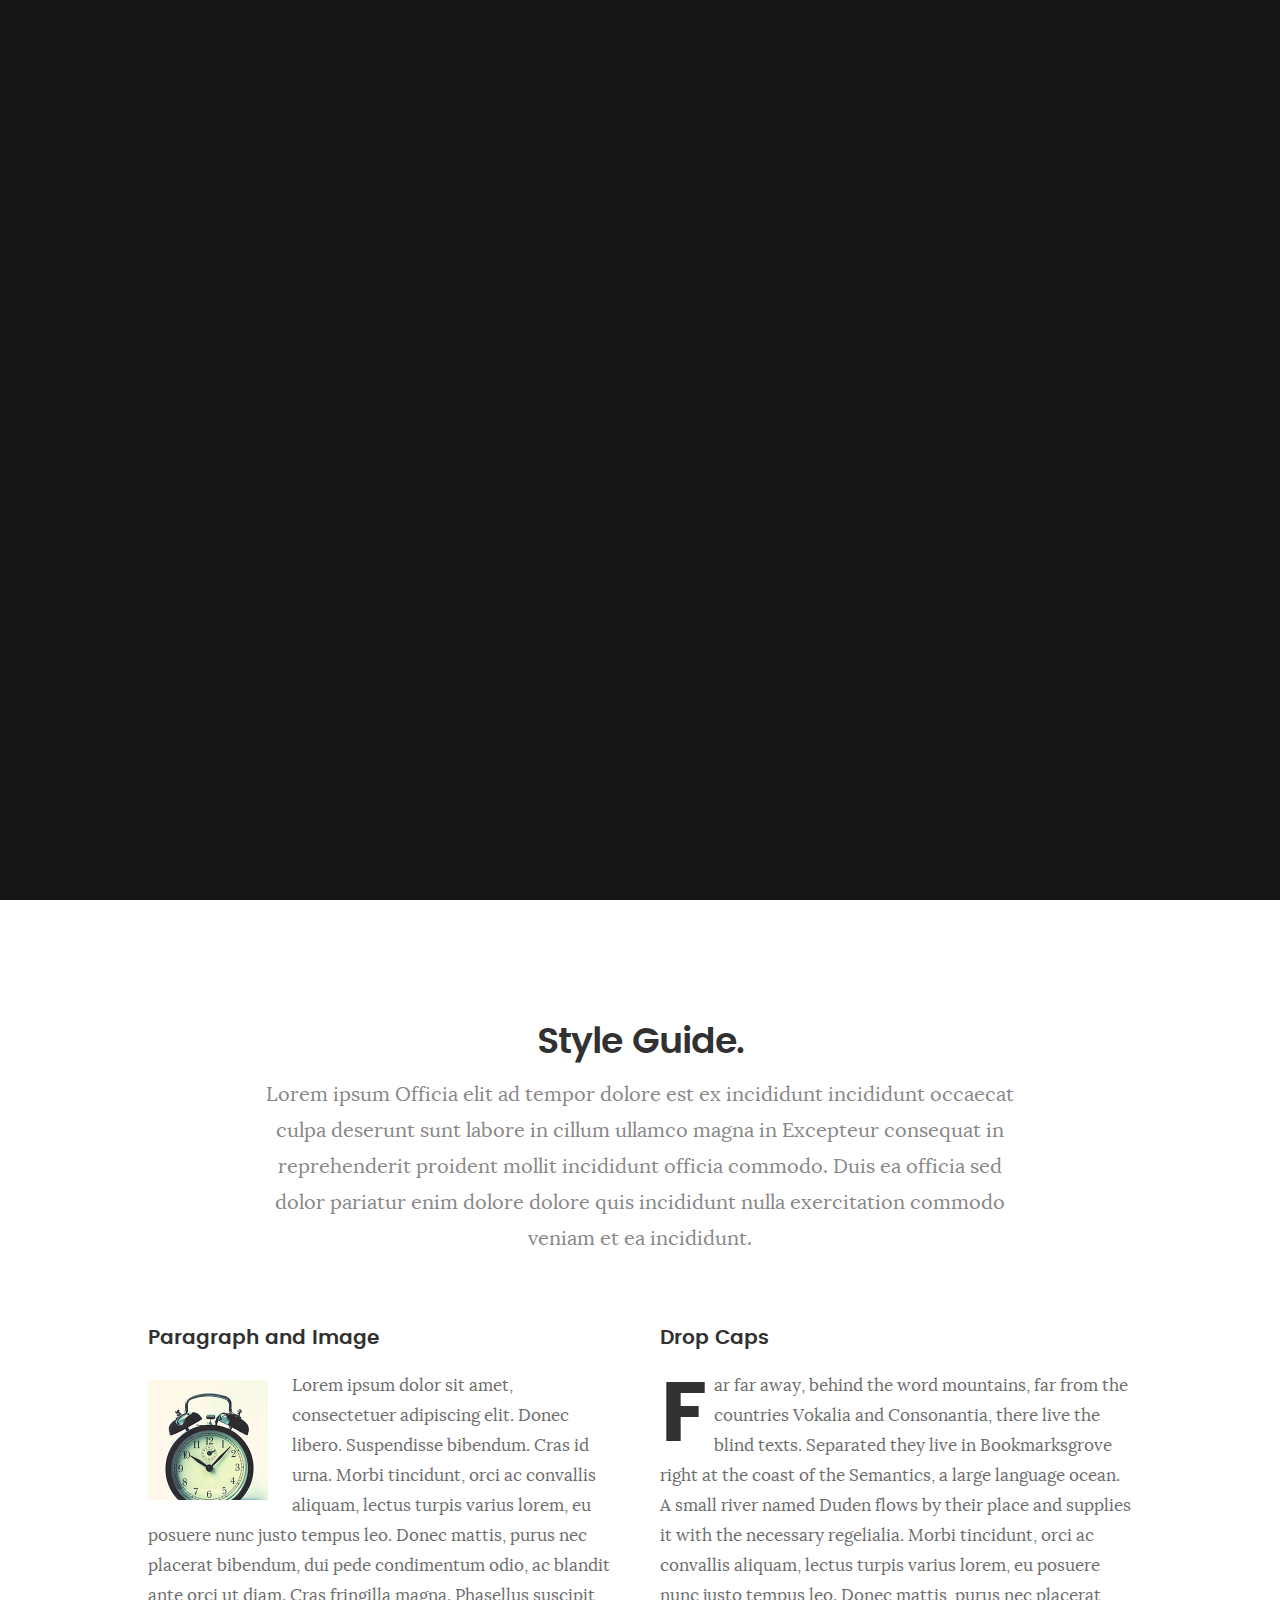
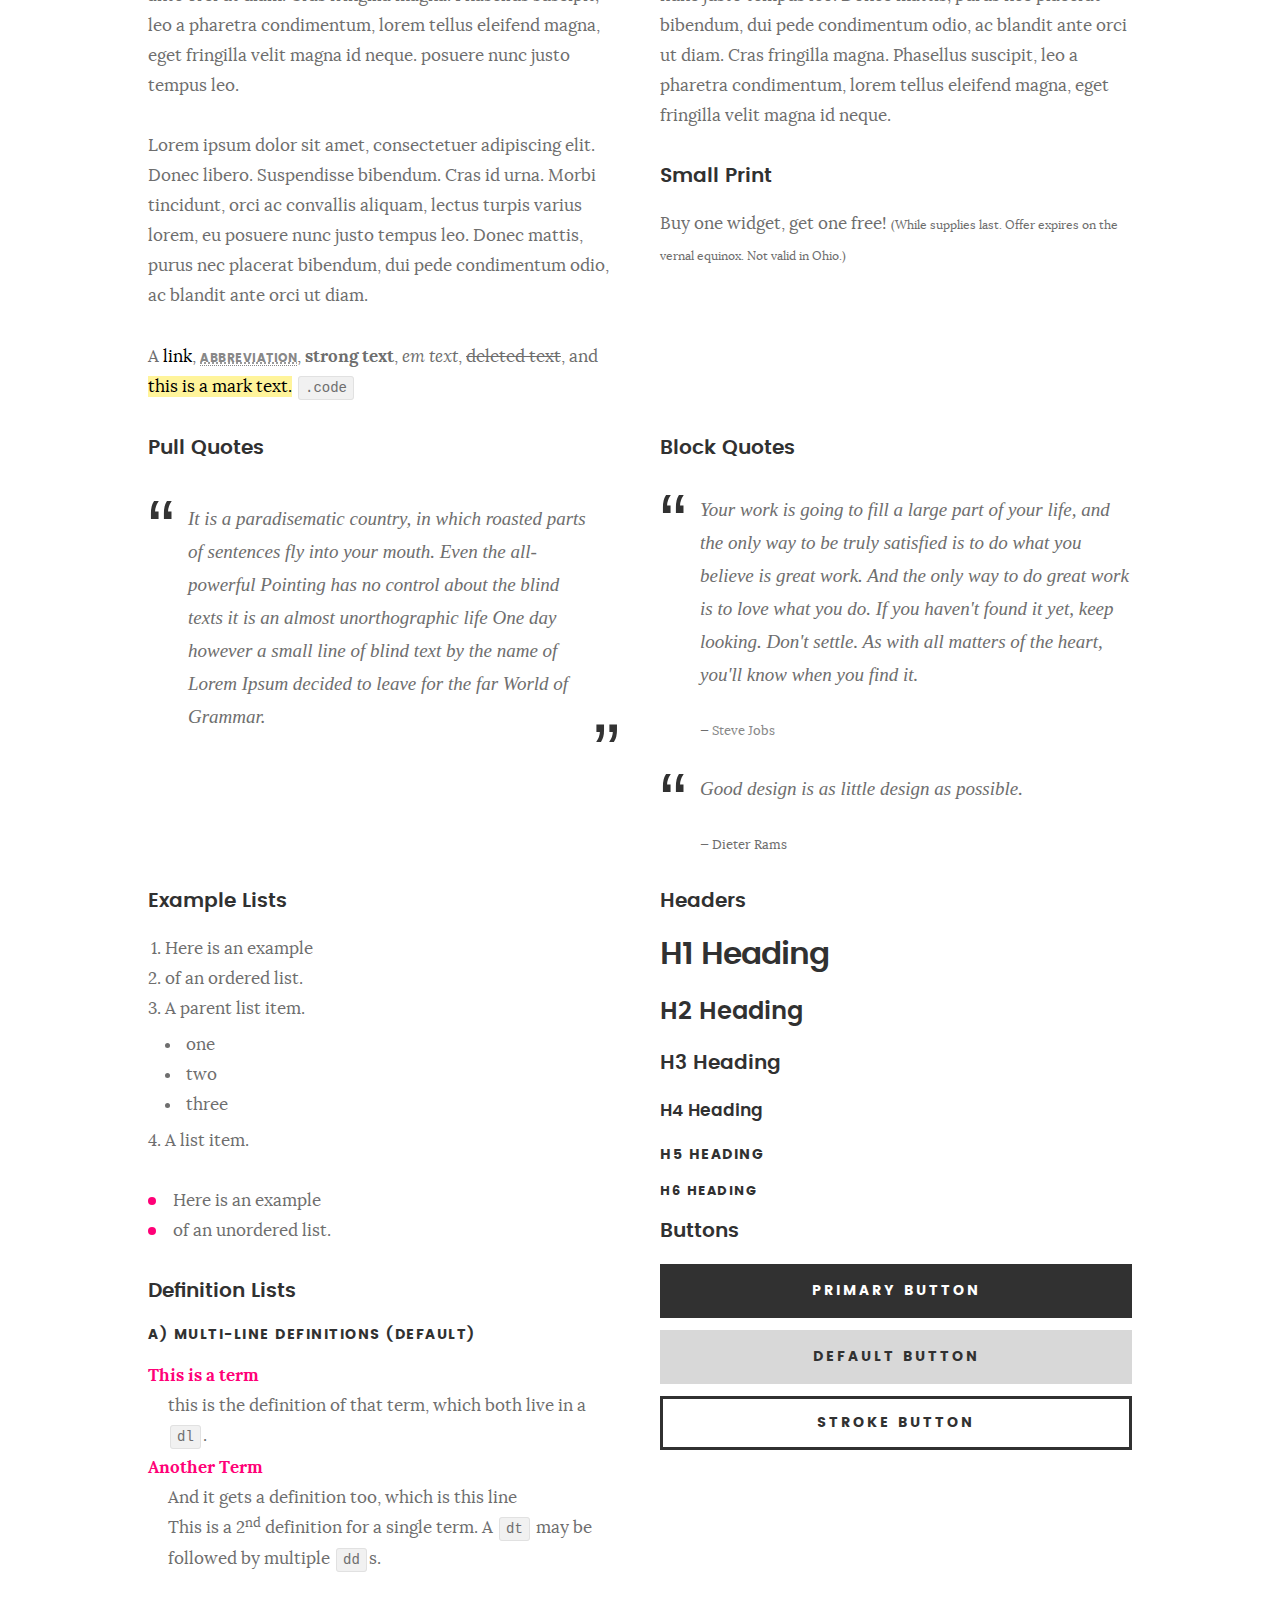
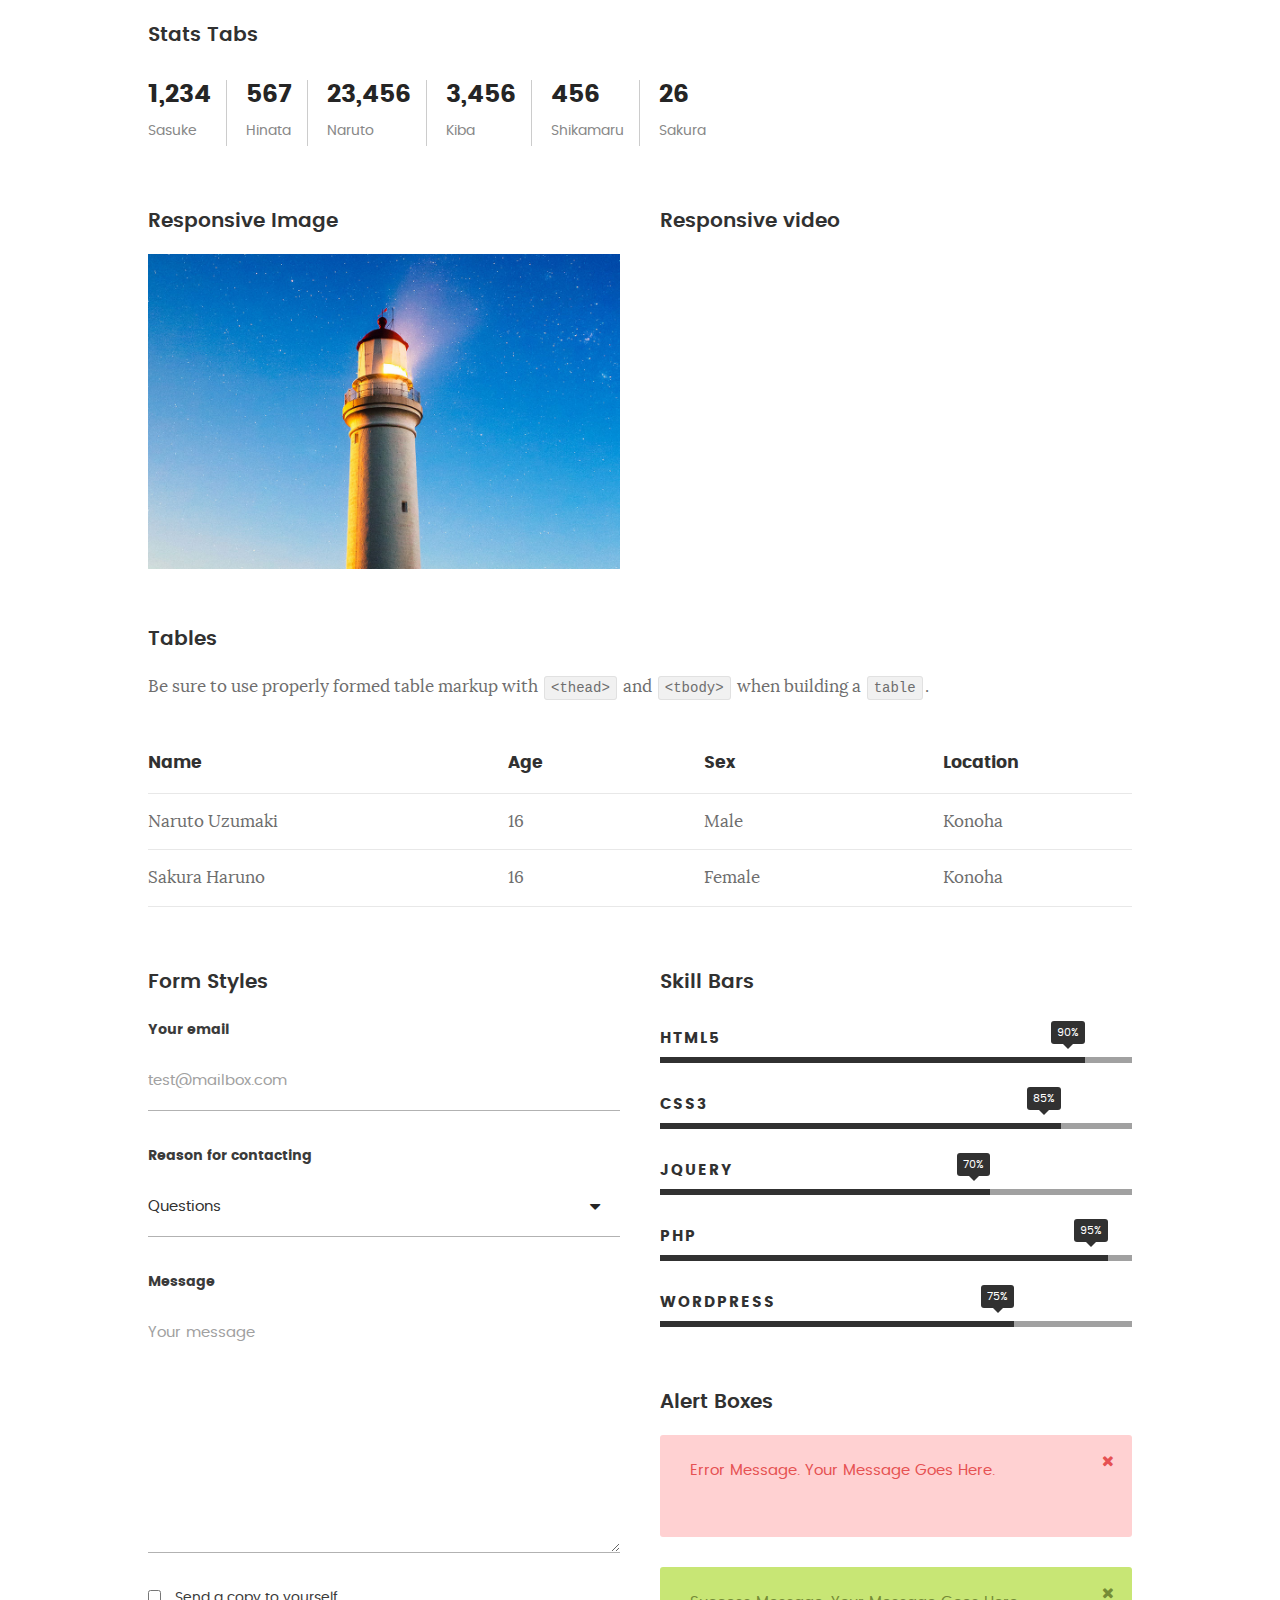
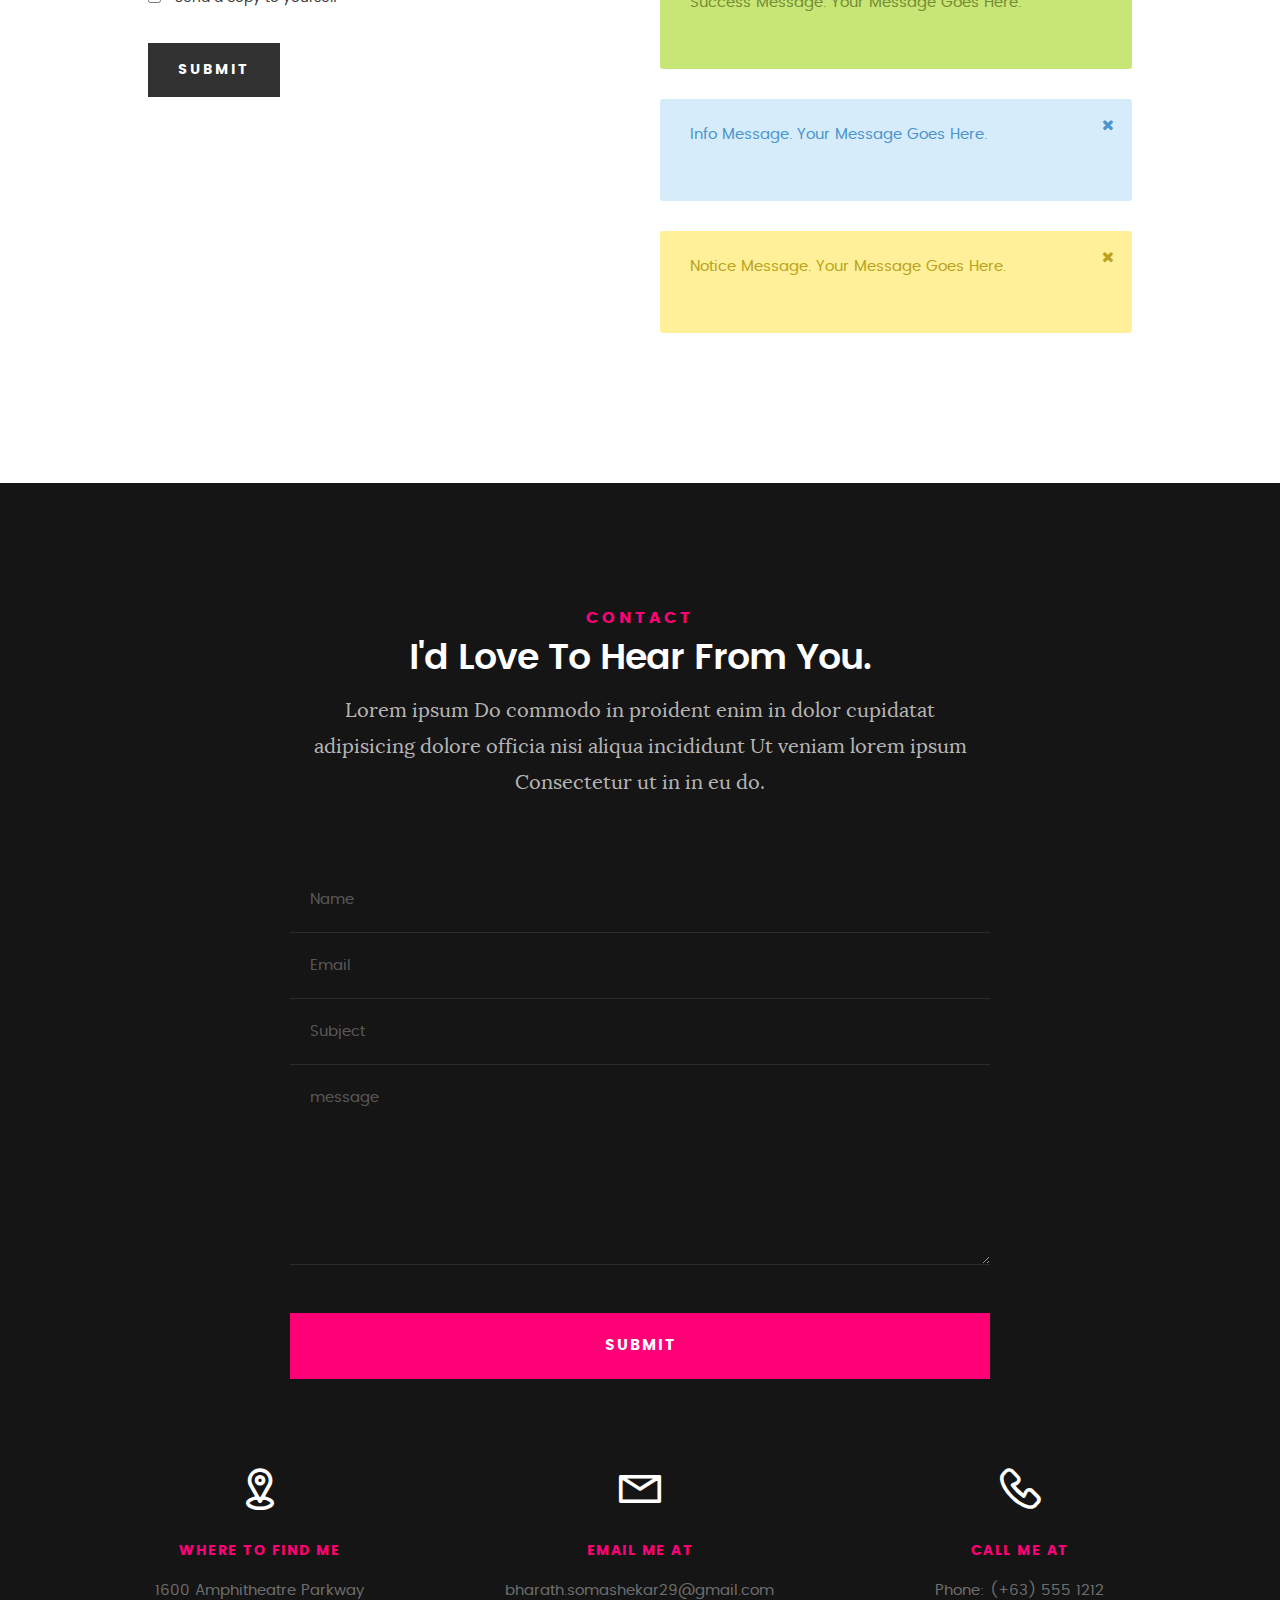
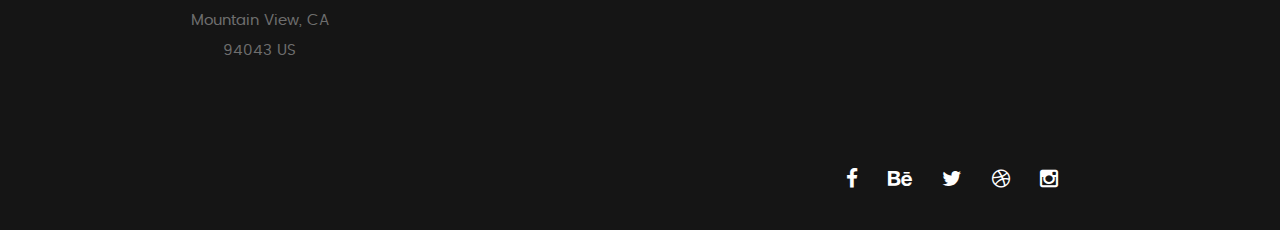
<file: styles.html>
<!DOCTYPE html>
<!--[if IE 8 ]><html class="no-js oldie ie8" lang="en"> <![endif]-->
<!--[if IE 9 ]><html class="no-js oldie ie9" lang="en"> <![endif]-->
<!--[if (gte IE 9)|!(IE)]><!--><html class="no-js" lang="en"> <!--<![endif]-->
<head>

   <!--- basic page needs
   ================================================== -->
   <meta charset="utf-8">
	<title>Style Demo - Bharath</title>
	<meta name="description" content="">  
	<meta name="author" content="">

   <!-- mobile specific metas
   ================================================== -->
	<meta name="viewport" content="width=device-width, initial-scale=1, maximum-scale=1">

 	<!-- CSS
   ================================================== -->
   <link rel="stylesheet" href="css/base.css">  
   <link rel="stylesheet" href="css/main.css">
   <link rel="stylesheet" href="css/vendor.css">

   <style type="text/css" media="screen">

   	#styles { 
   		background: white;
   		padding-top: 12rem;
   		padding-bottom: 12rem;
   	}
   	#styles .row {
   		max-width: 1024px;
     	}
     	#styles .section-intro {
   		max-width: 800px;
     	}
      	
   </style>       

   <!-- script
   ================================================== -->
	<script src="js/modernizr.js"></script>
	<script src="js/pace.min.js"></script>

   <!-- favicons
	================================================== -->
	<link rel="icon" type="image/png" href="favicon.png">

</head>

<body id="top">

	<!-- header 
   ================================================== -->
   <header>   	
   	<div class="row">

   		<div class="top-bar">
   			<a class="menu-toggle" href="#"><span>Menu</span></a>

	   		<div class="logo">
		         <a href="index.html">Bharath</a>
		      </div>		      

		   	<nav id="main-nav-wrap">
					<ul class="main-navigation">
						<li><a href="index.html#intro" title="">Home</a></li>
						<li><a href="index.html#about" title="">About</a></li>
						<li><a href="index.html#resume" title="">Resume</a></li>
						<li><a href="index.html#portfolio" title="">Portfolio</a></li>
						<li><a href="index.html#services" title="">Services</a></li>					
						<li><a class="smoothscroll"  href="#contact" title="">Contact</a></li>	
						<li><a href="styles.html" title="">Style Demo</a></li>				
					</ul>
				</nav>    		
   		</div> <!-- /top-bar --> 
   		
   	</div> <!-- /row --> 		
   </header> <!-- /header -->

	<!-- intro section
   ================================================== -->
   <section id="intro">   

   	<div class="intro-overlay"></div>	

   	<div class="intro-content">
   		<div class="row">

   			<div class="col-twelve">

	   			<h5>Hello, World.</h5>
	   			<h1>I'm Juan Dela Cruz.</h1>

	   			<p class="intro-position">
	   				<span>Front-end Developer</span>
	   				<span>UI/UX Designer</span> 
	   			</p>

	   			<a class="button stroke smoothscroll" href="#about" title="">More About Me</a>

	   		</div>  
   			
   		</div>   		 		
   	</div> <!-- /intro-content --> 

   	<ul class="intro-social">        
         <li><a href="#"><i class="fa fa-facebook"></i></a></li>
         <li><a href="#"><i class="fa fa-behance"></i></a></li>
         <li><a href="#"><i class="fa fa-twitter"></i></a></li>
         <li><a href="#"><i class="fa fa-dribbble"></i></a></li>
         <li><a href="#"><i class="fa fa-instagram"></i></a></li>
      </ul> <!-- /intro-social -->      	

   </section> <!-- /intro -->


   <!-- Style Demo
   ================================================== -->
   <section id="styles">

   	<div class="row section-intro">

   		<div class="col-twelve">

   			<h1>Style Guide.</h1>

   			<p class="lead">Lorem ipsum Officia elit ad tempor dolore est ex incididunt incididunt occaecat culpa deserunt sunt labore in cillum ullamco magna in Excepteur consequat in reprehenderit proident mollit incididunt officia commodo.
   			Duis ea officia sed dolor pariatur enim dolore dolore quis incididunt nulla exercitation commodo veniam et ea incididunt.</p>   			

   		</div>

     	</div> <!-- /row -->

     	<div class="row">

     		<div class="col-six tab-full">

		      <h3>Paragraph and Image</h3>

		      <p><a href="#"><img width="120" height="120" class="pull-left" alt="sample-image" src="images/sample-image.jpg"></a>
		  		Lorem ipsum dolor sit amet, consectetuer adipiscing elit. Donec libero. Suspendisse bibendum.
		  		Cras id urna. Morbi tincidunt, orci ac convallis aliquam, lectus turpis varius lorem, eu
		  		posuere nunc justo tempus leo. Donec mattis, purus nec placerat bibendum, dui pede condimentum
		  		odio, ac blandit ante orci ut diam. Cras fringilla magna. Phasellus suscipit, leo a pharetra
		  		condimentum, lorem tellus eleifend magna, eget fringilla velit magna id neque.
		  		posuere nunc justo tempus leo. </p>

		  		<p>
		  		Lorem ipsum dolor sit amet, consectetuer adipiscing elit. Donec libero. Suspendisse bibendum.
		  		Cras id urna. Morbi tincidunt, orci ac convallis aliquam, lectus turpis varius lorem, eu
		  		posuere nunc justo tempus leo. Donec mattis, purus nec placerat bibendum, dui pede condimentum
		  		odio, ac blandit ante orci ut diam.	
 			   </p>

            <p>A <a href="#">link</a>,
  			   <abbr title="this really isn't a very good description">abbreviation</abbr>,
  			   <strong>strong text</strong>,
            <em>em text</em>,
  			   <del>deleted text</del>, and
            <mark>this is a mark text.</mark>
            <code>.code</code>
          	</p>

         </div>

         <div class="col-six tab-full">

            <h3>Drop Caps</h3>

	         <p class="drop-cap">Far far away, behind the word mountains, far from the countries Vokalia and Consonantia,
	         there live the blind texts. Separated they live in Bookmarksgrove right at the coast of the
	         Semantics, a large language ocean. A small river named Duden flows by their place and supplies it with the necessary regelialia. Morbi tincidunt, orci ac convallis aliquam, lectus turpis varius lorem, eu	posuere nunc justo tempus leo. Donec mattis, purus nec placerat bibendum, dui pede condimentum odio, ac blandit ante orci ut diam. Cras fringilla magna. Phasellus suscipit, leo a pharetra condimentum, lorem tellus eleifend magna, eget fringilla velit magna id neque.
		  		</p>

		      <h3>Small Print</h3>

		      <p>Buy one widget, get one free!
		  		<small>(While supplies last. Offer expires on the vernal equinox. Not valid in Ohio.)</small>
		  		</p>

		   </div>	         

		</div> <!-- /row -->

		<div class="row">

		  	<div class="col-six tab-full">

		      <h3>Pull Quotes</h3>

		      <aside class="pull-quote">
				   <blockquote>
					   <p>It is a paradisematic country, in which roasted parts of
		            sentences fly into your mouth. Even the all-powerful Pointing has no control about the blind
		            texts it is an almost unorthographic life One day however a small line of blind text by the name
		            of Lorem Ipsum decided to leave for the far World of Grammar.</p>
					</blockquote>
				</aside>

		   </div>

		   <div class="col-six tab-full">

		      <h3>Block Quotes</h3>

		      <blockquote cite="http://where-i-got-my-info-from.com">
				   <p>Your work is going to fill a large part of your life, and the only way to be truly satisfied is
		         to do what you believe is great work. And the only way to do great work is to love what you do.
		         If you haven't found it yet, keep looking. Don't settle. As with all matters of the heart, you'll know when you find it.
		         </p>
		
					<cite>
					   <a href="#">Steve Jobs</a>
					</cite>
			   </blockquote>

		      <blockquote>
		         <p>Good design is as little design as possible.</p>
		         <cite>Dieter Rams</cite>
		      </blockquote>

		   </div>

		</div> <!-- /row -->

		<div class="row half-bottom">

		 	<div class="col-six tab-full">

		      <h3>Example Lists</h3>

		      <ol>
				   <li>Here is an example</li>
				   <li>of an ordered list.</li>
				   <li>A parent list item.
				   	<ul>
				   		<li>one</li>
				   		<li>two</li>
				   		<li>three</li>
				   	</ul>
				   </li>
				   <li>A list item.</li>
			   </ol>

		      <ul class="disc">
				   <li>Here is an example</li>
				   <li>of an unordered list.</li>
			   </ul>	

			   <h3>Definition Lists</h3>	            

		      <h5>a) Multi-line Definitions (default)</h5>

		      <dl>
				   <dt><strong>This is a term</strong></dt>
				      <dd>this is the definition of that term, which both live in a <code>dl</code>.</dd>
				   <dt><strong>Another Term</strong></dt>
				      <dd>And it gets a definition too, which is this line</dd>
				      <dd>This is a 2<sup>nd</sup> definition for a single term. A <code>dt</code> may be followed by multiple <code>dd</code>s.</dd>
			   </dl>

		   </div>

		   <div class="col-six tab-full">		                  

		      <h3>Headers</h3>

		      <h1>H1 Heading</h1>
		      <h2>H2 Heading</h2>
		      <h3>H3 Heading</h3>
		      <h4>H4 Heading</h4>
		      <h5>H5 Heading</h5>
		      <h6>H6 Heading</h6>

		      <h3>Buttons</h3>

		    	<p>
		     		<a class="button button-primary full-width" href="#">Primary Button</a>
		     		<a class="button full-width" href="#">Default Button</a>
		     		<a class="button stroke full-width" href="#">Stroke Button</a>
		     	</p>

		   </div>

		</div> <!-- /row -->

		<div class="row">

		   <div class="col-twelve">

		    	<h3>Stats Tabs</h3>

		      <ul class="stats-tabs">
				   <li><a href="#">1,234 <em>Sasuke</em></a></li>
				   <li><a href="#">567 <em>Hinata</em></a></li>
				   <li><a href="#">23,456 <em>Naruto</em></a></li>
				   <li><a href="#">3,456 <em>Kiba</em></a></li>
				   <li><a href="#">456 <em>Shikamaru</em></a></li>
				   <li><a href="#">26 <em>Sakura</em></a></li>
				</ul>	      		

		   </div>	      	

		</div> <!-- /row -->

		<div class="row half-bottom">

      	<div class="col-six tab-full">

      		<h3>Responsive Image</h3>

      		<p><img src="images/portfolio/modals/m-lighthouse.jpg"></p>

      	</div>

      	<div class="col-six tab-full">

      		<h3>Responsive video</h3>

      		<div class="fluid-video-wrapper">
                  <iframe src="http://player.vimeo.com/video/14592941?title=0&amp;byline=0&amp;portrait=0&amp;color=F64B39" width="500" height="281" frameborder="0" webkitallowfullscreen mozallowfullscreen allowfullscreen></iframe> 
            </div>

      	</div>
      	
      </div> <!-- /row -->

      <div class="row add-bottom">

      	<div class="col-twelve">

      		<h3>Tables</h3>
      		<p>Be sure to use properly formed table markup with <code>&lt;thead&gt;</code> and <code>&lt;tbody&gt;</code> when building a <code>table</code>.</p>

      		<div class="table-responsive">

      			<table>
					  <thead>
					    <tr>
					      <th>Name</th>
					      <th>Age</th>
					      <th>Sex</th>
					      <th>Location</th>					    
					    </tr>
					  </thead>
					  <tbody>
					    <tr>
					      <td>Naruto Uzumaki</td>
					      <td>16</td>
					      <td>Male</td>
					      <td>Konoha</td>					    
					    </tr>
					    <tr>
					      <td>Sakura Haruno</td>
					      <td>16</td>
					      <td>Female</td>
					      <td>Konoha</td>			    
					    </tr>
					  </tbody>
					</table>

      		</div>     		

      	</div>
      	
      </div> <!--row -->

      <div class="row">

		   <div class="col-six tab-full">

		      <h3>Form Styles</h3>

		         <form>
			        	<div>
			         	<label for="sampleInput">Your email</label>
			         	<input class="full-width" type="email" placeholder="test@mailbox.com" id="sampleInput">
			         </div>
			         <div>
			         	<label for="sampleRecipientInput">Reason for contacting</label>
			         	<div class="ss-custom-select">
			         		<select class="full-width" id="sampleRecipientInput">
				           		<option value="Option 1">Questions</option>
				           		<option value="Option 2">Report</option>
				           		<option value="Option 3">Others</option>
				         	</select>
			         	</div>			         	
			         </div>
			       
			       	<label for="exampleMessage">Message</label>
			       	<textarea class="full-width" placeholder="Your message" id="exampleMessage"></textarea>

			        	<label class="add-bottom">
			           	<input type="checkbox">			            
			           	<span class="label-text">Send a copy to yourself</span>
			        	</label>
			       
			        	<input class="button-primary" type="submit" value="Submit">

			      </form>	            

		      </div>

		      <div class="col-six tab-full">

		      		<h3>Skill Bars</h3>

		      		<ul class="skill-bars">
						   <li>
						   	<div class="progress percent90"><span>90%</span></div>
						   	<strong>HTML5</strong>
						   </li>
						   <li>
						   	<div class="progress percent85"><span>85%</span></div>
						   	<strong>CSS3</strong>
						   </li>
						   <li>
						   	<div class="progress percent70"><span>70%</span></div>
						   	<strong>JQuery</strong>
						   </li>
						   <li>
						   	<div class="progress percent95"><span>95%</span></div>
						   	<strong>PHP</strong>
						   </li>
						   <li>

						   	<div class="progress percent75"><span>75%</span></div>
						   	<strong>Wordpress</strong>
						   </li>
		      
						</ul> <!-- /skill-bars -->

			        
			        <h3>Alert Boxes</h3> 
			        
			        <div class="alert-box ss-error hideit">
				        <p>Error Message. Your Message Goes Here.</p>
				        <i class="fa fa-times close"></i>
			        </div><!-- /error -->
			        
			        <div class="alert-box ss-success hideit">
				        <p>Success Message. Your Message Goes Here.</p>
				        <i class="fa fa-times close"></i>
			        </div><!-- /success -->
			        
			        <div class="alert-box ss-info hideit">
				         <p>Info Message. Your Message Goes Here.</p>
				        <i class="fa fa-times close"></i>
			        </div><!-- /info -->
			        
			        <div class="alert-box ss-notice hideit">
				        <p>Notice Message. Your Message Goes Here.</p>
				        <i class="fa fa-times close"></i>
			        </div><!-- /notice -->
			        
			  </div>	         

		</div> <!-- /row -->
		   	
   </section> <!--styles -->	

	
   <!-- contact
   ================================================== -->
	<section id="contact">

		<div class="row section-intro">
   		<div class="col-twelve">

   			<h5>Contact</h5>
   			<h1>I'd Love To Hear From You.</h1>

   			<p class="lead">Lorem ipsum Do commodo in proident enim in dolor cupidatat adipisicing dolore officia nisi aliqua incididunt Ut veniam lorem ipsum Consectetur ut in in eu do.</p>

   		</div> 
   	</div> <!-- /section-intro -->

   	<div class="row contact-form">

   		<div class="col-twelve">

            <!-- form -->
            <form name="contactForm" id="contactForm" method="post" action="">
      			<fieldset>

                  <div class="form-field">
 						   <input name="contactName" type="text" id="contactName" placeholder="Name" value="" minlength="2" required="">
                  </div>
                  <div class="form-field">
	      			   <input name="contactEmail" type="email" id="contactEmail" placeholder="Email" value="" required="">
	               </div>
                  <div class="form-field">
	     				   <input name="contactSubject" type="text" id="contactSubject" placeholder="Subject" value="">
	               </div>                       
                  <div class="form-field">
	                 	<textarea name="contactMessage" id="contactMessage" placeholder="message" rows="10" cols="50" required=""></textarea>
	               </div>                      
                 <div class="form-field">
                     <button class="submitform">Submit</button>
                     <div id="submit-loader">
                        <div class="text-loader">Sending...</div>                             
       				      <div class="s-loader">
								  	<div class="bounce1"></div>
								  	<div class="bounce2"></div>
								  	<div class="bounce3"></div>
								</div>
							</div>
                  </div>

      			</fieldset>
      		</form> <!-- Form End -->

            <!-- contact-warning -->
            <div id="message-warning"></div>            
            <!-- contact-success -->
      		<div id="message-success">
               <i class="fa fa-check"></i>Your message was sent, thank you!<br>
      		</div>

         </div> <!-- /col-twelve -->
   		
   	</div> <!-- /contact-form -->

   	<div class="row contact-info">

   		<div class="col-four tab-full">

   			<div class="icon">
   				<i class="icon-pin"></i>
   			</div>

   			<h5>Where to find me</h5>

   			<p>
            1600 Amphitheatre Parkway<br>
            Mountain View, CA<br>
            94043 US
            </p>

   		</div>

   		<div class="col-four tab-full collapse">

   			<div class="icon">
   				<i class="icon-mail"></i>
   			</div>

   			<h5>Email Me At</h5>

   			<p>bharath.somashekar29@gmail.com</p>

   		</div>

   		<div class="col-four tab-full">

   			<div class="icon">
   				<i class="icon-phone"></i>
   			</div>

   			<h5>Call Me At</h5>

   			<p>Phone: (+63) 555 1212</p>

   		</div>
   		
   	</div> <!-- /contact-info -->
		
	</section> <!-- /contact -->


   <!-- footer
   ================================================== -->

   <footer>
     	<div class="row">

     		<div class="col-six tab-full pull-right social">

     			<ul class="footer-social">        
			      <li><a href="#"><i class="fa fa-facebook"></i></a></li>
			      <li><a href="#"><i class="fa fa-behance"></i></a></li>
			      <li><a href="#"><i class="fa fa-twitter"></i></a></li>
			      <li><a href="#"><i class="fa fa-dribbble"></i></a></li>
			      <li><a href="#"><i class="fa fa-instagram"></i></a></li>
			   </ul> 
	      		
	      </div>

      	<div class="col-six tab-full">
	                  
	      	</div>

	      	<div id="go-top">
		         <a class="smoothscroll" title="Back to Top" href="#top"><i class="fa fa-long-arrow-up"></i></a>
		      </div>

      	</div> <!-- /row -->     	
   </footer>    

   <div id="preloader"> 
    	<div id="loader"></div>
   </div> 

   <!-- Java Script
   ================================================== --> 
   <script src="js/jquery-2.1.3.min.js"></script>
   <script src="js/plugins.js"></script>
   <script src="js/main.js"></script>

</body>

</html>
</file>
<file: css/base.css>
/**
 * =================================================================== 
 *
 *  Kards v1.0 Base Stylesheet
 *  url: styleshout.com
 *  03-01-2016
 *  ------------------------------------------------------------------
 *  TOC:
 *  01. reset
 *  02. basic/base setup styles
 *  03. grid
 *  04. MISC
 *
 * =================================================================== 
 */

/** 
 * ===================================================================
 * 01. reset - normalize.css v3.0.2 | MIT License | git.io/normalize
 *
 * ------------------------------------------------------------------- 
 */
html {
	font-family: sans-serif;
	-ms-text-size-adjust: 100%;
	-webkit-text-size-adjust: 100%;
}

body {
	margin: 0;
}

article,
aside,
details,
figcaption,
figure,
footer,
header,
hgroup,
main,
menu,
nav,
section,
summary {
	display: block;
}

audio,
canvas,
progress,
video {
	display: inline-block;
	vertical-align: baseline;
}

audio:not([controls]) {
	display: none;
	height: 0;
}

[hidden],
template {
	display: none;
}

a {
	background: transparent;
}

a:active,
a:hover {
	outline: 0;
}

abbr[title] {
	border-bottom: 1px dotted;
}

b,
strong {
	font-weight: bold;
}

dfn {
	font-style: italic;
}

h1 {
	font-size: 2em;
	margin: 0.67em 0;
}

mark {
	background: #ff0;
	color: #000;
}

small {
	font-size: 80%;
}

sub,
sup {
	font-size: 75%;
	line-height: 0;
	position: relative;
	vertical-align: baseline;
}

sup {
	top: -0.5em;
}

sub {
	bottom: -0.25em;
}

img {
	border: 0;
}

svg:not(:root) {
	overflow: hidden;
}

figure {
	margin: 1em 40px;
}

hr {
	-moz-box-sizing: content-box;
	box-sizing: content-box;
	height: 0;
}

pre {
	overflow: auto;
}

code,
kbd,
pre,
samp {
	font-family: monospace, monospace;
	font-size: 1em;
}

button,
input,
optgroup,
select,
textarea {
	color: inherit;
	font: inherit;
	margin: 0;
}

button {
	overflow: visible;
}

button,
select {
	text-transform: none;
}

button,
html input[type="button"],
input[type="reset"],
input[type="submit"] {
	-webkit-appearance: button;
	cursor: pointer;
}

button[disabled],
html input[disabled] {
	cursor: default;
}

button::-moz-focus-inner,
input::-moz-focus-inner {
	border: 0;
	padding: 0;
}

input {
	line-height: normal;
}

input[type="checkbox"],
input[type="radio"] {
	box-sizing: border-box;
	padding: 0;
}

input[type="number"]::-webkit-inner-spin-button,
input[type="number"]::-webkit-outer-spin-button {
	height: auto;
}

input[type="search"] {
	-webkit-appearance: textfield;
	-moz-box-sizing: content-box;
	-webkit-box-sizing: content-box;
	box-sizing: content-box;
}

input[type="search"]::-webkit-search-cancel-button,
input[type="search"]::-webkit-search-decoration {
	-webkit-appearance: none;
}

fieldset {
	border: 1px solid #c0c0c0;
	margin: 0 2px;
	padding: 0.35em 0.625em 0.75em;
}

legend {
	border: 0;
	padding: 0;
}

textarea {
	overflow: auto;
}

optgroup {
	font-weight: bold;
}

table {
	border-collapse: collapse;
	border-spacing: 0;
}

td,
th {
	padding: 0;
}

/** 
 * ===================================================================
 * 02. basic/base setup styles - (_basic.scss)
 *
 * ------------------------------------------------------------------- 
 */
html {
	font-size: 62.5%;
	box-sizing: border-box;
}

*,
*::before,
*::after {
	box-sizing: inherit;
}

body {
	font-weight: normal;
	line-height: 1;
	text-rendering: optimizeLegibility;
	word-wrap: break-word;
	-webkit-overflow-scrolling: touch;
	-webkit-text-size-adjust: none;
}

body,
input,
button {
	-moz-osx-font-smoothing: grayscale;
	-webkit-font-smoothing: antialiased;
}

/**
 * Media - (_basic.scss)
 * ------------------------------------------------------------------- 
 */
img,
video {
	max-width: 100%;
	height: auto;
}

/**
 * Typography resets - (_basic.scss)
 * ------------------------------------------------------------------- 
 */
div,
dl,
dt,
dd,
ul,
ol,
li,
h1,
h2,
h3,
h4,
h5,
h6,
pre,
form,
p,
blockquote,
th,
td {
	margin: 0;
	padding: 0;
}

h1,
h2,
h3,
h4,
h5,
h6 {
	-webkit-font-variant-ligatures: common-ligatures;
	-moz-font-variant-ligatures: common-ligatures;
	font-variant-ligatures: common-ligatures;
	text-rendering: optimizeLegibility;
}

em,
i {
	font-style: italic;
	line-height: inherit;
}

strong,
b {
	font-weight: bold;
	line-height: inherit;
}

small {
	font-size: 60%;
	line-height: inherit;
}

ol,
ul {
	list-style: none;
}

li {
	display: block;
}

/**
 * links - (_basic.scss)
 * ------------------------------------------------------------------- 
 */
a {
	text-decoration: none;
	line-height: inherit;
}

a img {
	border: none;
}

/**
 * inputs - (_basic.scss)
 * ------------------------------------------------------------------- 
 */
fieldset {
	margin: 0;
	padding: 0;
}

input[type="email"],
input[type="number"],
input[type="search"],
input[type="text"],
input[type="tel"],
input[type="url"],
input[type="password"],
textarea {
	-webkit-appearance: none;
	-moz-appearance: none;
	-ms-appearance: none;
	-o-appearance: none;
	appearance: none;
}

/** 
 * ===================================================================
 * 03. grid - (_grid.scss)
 *
 * ------------------------------------------------------------------- 
 */
.row {
	width: 94%;
	max-width: 1140px;
	margin: 0 auto;
}

.row:before,
.row:after {
	content: "";
	display: table;
}

.row:after {
	clear: both;
}

.row .row {
	width: auto;
	max-width: none;
	margin-left: -20px;
	margin-right: -20px;
}

[class*="col-"],
.bgrid {
	float: left;
}

[class*="col-"] + [class*="col-"].end {
	float: right;
}

[class*="col-"] {
	padding: 0 20px;
}

.col-one {
	width: 8.33333%;
}

.col-two,
.col-1-6 {
	width: 16.66667%;
}

.col-three,
.col-1-4 {
	width: 25%;
}

.col-four,
.col-1-3 {
	width: 33.33333%;
}

.col-five {
	width: 41.66667%;
}

.col-six,
.col-1-2 {
	width: 50%;
}

.col-seven {
	width: 58.33333%;
}

.col-eight,
.col-2-3 {
	width: 66.66667%;
}

.col-nine,
.col-3-4 {
	width: 75%;
}

.col-ten,
.col-5-6 {
	width: 83.33333%;
}

.col-eleven {
	width: 91.66667%;
}

.col-twelve,
.col-full {
	width: 100%;
}

/**
 * small screens - (_grid.scss)
 * --------------------------------------------------------------- 
 */
@media screen and (max-width:1024px) {
	.row .row {
		margin-left: -18px;
		margin-right: -18px;
	}

	[class*="col-"] {
		padding: 0 18px;
	}

}

/**
 * tablets - (_grid.scss)
 * --------------------------------------------------------------- 
 */
@media screen and (max-width:768px) {
	.row {
		width: auto;
		padding-left: 30px;
		padding-right: 30px;
	}

	.row .row {
		padding-left: 0;
		padding-right: 0;
		margin-left: -15px;
		margin-right: -15px;
	}

	[class*="col-"] {
		padding: 0 15px;
	}

	.tab-1-4 {
		width: 25%;
	}

	.tab-1-3 {
		width: 33.33333%;
	}

	.tab-1-2 {
		width: 50%;
	}

	.tab-2-3 {
		width: 66.66667%;
	}

	.tab-3-4 {
		width: 75%;
	}

	.tab-full {
		width: 100%;
	}

}

/**
 * large mobile devices - (_grid.scss)
 * --------------------------------------------------------------- 
 */
@media screen and (max-width:600px) {
	.row {
		padding-left: 25px;
		padding-right: 25px;
	}

	.row .row {
		margin-left: -10px;
		margin-right: -10px;
	}

	[class*="col-"] {
		padding: 0 10px;
	}

	.mob-1-4 {
		width: 25%;
	}

	.mob-1-2 {
		width: 50%;
	}

	.mob-3-4 {
		width: 75%;
	}

	.mob-full {
		width: 100%;
	}

}

/**
 * small mobile devices - (_grid.scss)
 * --------------------------------------------------------------- 
 */
@media screen and (max-width:400px) {
	.row .row {
		padding-left: 0;
		padding-right: 0;
		margin-left: 0;
		margin-right: 0;
	}

	[class*="col-"] {
		width: 100% !important;
		float: none !important;
		clear: both !important;
		margin-left: 0;
		margin-right: 0;
		padding: 0;
	}

	[class*="col-"] + [class*="col-"].end {
		float: none;
	}

}

/** 
 * ===================================================================
 * block grids - (_grid.scss)
 *
 * ------------------------------------------------------------------- 
 */
[class*="block-"]:before,
[class*="block-"]:after {
	content: "";
	display: table;
}

[class*="block-"]:after {
	clear: both;
}

.block-1-6 .bgrid {
	width: 16.66667%;
}

.block-1-4 .bgrid {
	width: 25%;
}

.block-1-3 .bgrid {
	width: 33.33333%;
}

.block-1-2 .bgrid {
	width: 50%;
}

/**
 * Clearing for block grid columns. Allow columns with 
 * different heights to align properly.
 */
.block-1-6 .bgrid:nth-child(6n+1),
.block-1-4 .bgrid:nth-child(4n+1),
.block-1-3 .bgrid:nth-child(3n+1),
.block-1-2 .bgrid:nth-child(2n+1) {
	clear: both;
}

/**
 * small screens - (_grid.scss)
 * --------------------------------------------------------------- 
 */
@media screen and (max-width:1024px) {
	.block-s-1-6 .bgrid {
		width: 16.66667%;
	}

	.block-s-1-4 .bgrid {
		width: 25%;
	}

	.block-s-1-3 .bgrid {
		width: 33.33333%;
	}

	.block-s-1-2 .bgrid {
		width: 50%;
	}

	.block-s-full .bgrid {
		width: 100%;
		clear: both;
	}

	[class*="block-s-"] .bgrid:nth-child(n) {
		clear: none;
	}

	.block-s-1-6 .bgrid:nth-child(6n+1),
	.block-s-1-4 .bgrid:nth-child(4n+1),
	.block-s-1-3 .bgrid:nth-child(3n+1),
	.block-s-1-2 .bgrid:nth-child(2n+1) {
		clear: both;
	}

}

/**
 * tablets - (_grid.scss)
 * --------------------------------------------------------------- 
 */
@media screen and (max-width:768px) {
	.block-tab-1-6 .bgrid {
		width: 16.66667%;
	}

	.block-tab-1-4 .bgrid {
		width: 25%;
	}

	.block-tab-1-3 .bgrid {
		width: 33.33333%;
	}

	.block-tab-1-2 .bgrid {
		width: 50%;
	}

	.block-tab-full .bgrid {
		width: 100%;
		clear: both;
	}

	[class*="block-tab-"] .bgrid:nth-child(n) {
		clear: none;
	}

	.block-tab-1-6 .bgrid:nth-child(6n+1),
	.block-tab-1-4 .bgrid:nth-child(4n+1),
	.block-tab-1-3 .bgrid:nth-child(3n+1),
	.block-tab-1-2 .bgrid:nth-child(2n+1) {
		clear: both;
	}

}

/**
 * large mobile devices - (_grid.scss)
 * --------------------------------------------------------------- 
 */
@media screen and (max-width:600px) {
	.block-mob-1-6 .bgrid {
		width: 16.66667%;
	}

	.block-mob-1-4 .bgrid {
		width: 25%;
	}

	.block-mob-1-3 .bgrid {
		width: 33.33333%;
	}

	.block-mob-1-2 .bgrid {
		width: 50%;
	}

	.block-mob-full .bgrid {
		width: 100%;
		clear: both;
	}

	[class*="block-mob-"] .bgrid:nth-child(n) {
		clear: none;
	}

	.block-mob-1-6 .bgrid:nth-child(6n+1),
	.block-mob-1-4 .bgrid:nth-child(4n+1),
	.block-mob-1-3 .bgrid:nth-child(3n+1),
	.block-mob-1-2 .bgrid:nth-child(2n+1) {
		clear: both;
	}

}

/**
 * stack on small mobile devices - (_grid.scss)
 * --------------------------------------------------------------- 
 */
@media screen and (max-width:400px) {
	.stack .bgrid {
		width: 100% !important;
		float: none !important;
		clear: both !important;
		margin-left: 0;
		margin-right: 0;
	}

}

/** 
 * ===================================================================
 * 04. MISC  - (_grid.scss)
 *
 * ------------------------------------------------------------------- 
 */

/**
 * Clearing - (http://nicolasgallagher.com/micro-clearfix-hack/
 */
.group:before,
.group:after {
	content: "";
	display: table;
}

.group:after {
	clear: both;
}

/**
 * Misc Helper Styles 
 */
.hide {
	display: none;
}

.invisible {
	visibility: hidden;
}

.antialiased {
	-webkit-font-smoothing: antialiased;
	-moz-osx-font-smoothing: grayscale;
}

.remove-bottom {
	margin-bottom: 0;
}

.half-bottom {
	margin-bottom: 1.5rem !important;
}

.add-bottom {
	margin-bottom: 3rem !important;
}

.no-border {
	border: none;
}

.full-width {
	width: 100%;
}

.text-center {
	text-align: center;
}

.text-left {
	text-align: left;
}

.text-right {
	text-align: right;
}

.pull-left {
	float: left;
}

.pull-right {
	float: right;
}

.align-center {
	margin-left: auto;
	margin-right: auto;
	text-align: center;
}

/*# sourceMappingURL=base.css.map */
</file>
<file: css/main.css>
/**
 * =================================================================== 
 *
 *  Kards v1.0 Main Stylesheet
 *  url: styleshout.com
 *  03-01-2016
 *  ------------------------------------------------------------------
 *  TOC:
 *  01. webfonts and iconfonts
 *  02. base style overrides
 *  03. typography & general theme styles
 *  04. preloader
 *  05. forms
 *  06. buttons 
 *  07. other components
 *  08. common styles
 *  09. header styles
 *  10. intro
 *  11. about
 *  12. resume
 *  13. portfolio
 *  14. call-to-action section
 *  15. services
 *  16. stats
 *  17. contact
 *  18. footer
 *
 * =================================================================== 
 */


/** 
 * ===================================================================
 * 01. webfonts and iconfonts - (_document-setup.scss)
 *
 * ------------------------------------------------------------------- 
 */
@import url("fonts.css");
@import url("font-awesome/css/font-awesome.min.css");
@import url("micons/micons.css");


/** 
 * ===================================================================
 * 02. base style overrides - (_document-setup.scss)
 *
 * ------------------------------------------------------------------- 
 */
html {
	font-size: 10px;
}

@media only screen and (max-width:1024px) {
	html {
		font-size: 9.411764705882353px;
	}
}
@media only screen and (max-width:768px) {
	html {
		font-size: 10px;
	}
}
@media only screen and (max-width:400px) {
	html {
		font-size: 9.411764705882353px;
	}
}

html, body {
	height: 100%;
}
body {
	background: #151515;
	font-family: "lora-regular", serif;
	font-size: 1.7rem;
	line-height: 3rem;
	color: #6e6e6e;
}

/**
 * links - (_document-setup.scss)
 * -------------------------------------------------------------------
 */
a, a:visited {
	color: #000000;
	-moz-transition: all 0.3s ease-in-out;
	-o-transition: all 0.3s ease-in-out;
	-webkit-transition: all 0.3s ease-in-out;
	-ms-transition: all 0.3s ease-in-out;
	transition: all 0.3s ease-in-out;
}
a:hover, a:focus, a:active {
	color: #FF0077;
	outline: 0;
}

/** 
 * ===================================================================
 * 03. typography & general theme styles - (_document-setup.scss)
 *
 * ------------------------------------------------------------------- 
 */
h1, h2, h3, h4, h5, h6, .h01, .h02, .h03, .h04, .h05, .h06 {
	font-family: "poppins-semibold", sans-serif;
	color: #313131;
	font-style: normal;
	text-rendering: optimizeLegibility;
	margin-bottom: 2.1rem;
}
h3, .h03, h4, .h04 {
	margin-bottom: 1.8rem;
}
h5, .h05, h6, .h06 {
	font-family: "poppins-bold";
	margin-bottom: 1.2rem;
}
h1, .h01 {
	font-size: 3.1rem;
	line-height: 1.355;
	letter-spacing: -.1rem;
}
@media only screen and (max-width:600px) {
	h1, .h01 {
		font-size: 2.6rem;
		letter-spacing: -.07rem;
	}
}
h2, .h02 {
	font-size: 2.4rem;
	line-height: 1.25;
}
h3, .h03 {
	font-size: 2rem;
	line-height: 1.5;
}
h4, .h04 {
	font-size: 1.7rem;
	line-height: 1.765;
}
h5, .h05 {
	font-size: 1.4rem;
	line-height: 1.714;
	text-transform: uppercase;
	letter-spacing: .15rem;
}
h6, .h06 {
	font-size: 1.3rem;
	line-height: 1.846;
	text-transform: uppercase;
	letter-spacing: .15rem;
}
p img {
	margin: 0;
}
p.lead {
	font-family: "lora-regular", serif;
	font-size: 2rem;
	line-height: 1.8;
	color: #888888;
}
@media only screen and (max-width:768px) {
	p.lead {
		font-size: 1.7rem;
	}
}
em, i, strong, b {
	font-size: 1.7rem;
	line-height: 3rem;
	font-style: normal;
	font-weight: normal;
}
em, i {
	font-family: "lora-italic", serif;
}
strong, b {
	font-family: "lora-bold", serif;
}
small {
	font-size: 1.2rem;
	line-height: inherit;
}
blockquote {
	margin: 3rem 0;
	padding-left: 4rem;
	position: relative;
}
blockquote:before {
	content: "\201C";
	font-size: 8rem;
	line-height: 0px;
	margin: 0;
	color: #313131;
	font-family: arial, sans-serif;
	position: absolute;
	top: 3rem;
	left: 0;
}
blockquote p {
	font-family: georgia, serif;
	font-style: italic;
	padding: 0;
	font-size: 1.9rem;
	line-height: 1.737;
}
blockquote cite {
	display: block;
	font-size: 1.3rem;
	font-style: normal;
	line-height: 1.616;
}
blockquote cite:before {
	content: "\2014 \0020";
}
blockquote cite a, blockquote cite a:visited {
	color: #888888;
	border: none;
}
abbr {
	font-family: "poppins-bold", serif;
	font-variant: small-caps;
	text-transform: lowercase;
	letter-spacing: .05rem;
	color: #888888;
}
var, kbd, samp, code, pre {
	font-family: Consolas, "Andale Mono", Courier, "Courier New", monospace;
}
pre {
	padding: 2.4rem 3rem 3rem;
	background: #F1F1F1;
}
code {
	font-size: 1.4rem;
	margin: 0 .2rem;
	padding: .3rem .6rem;
	white-space: nowrap;
	background: #F1F1F1;
	border: 1px solid #E1E1E1;
	border-radius: 3px;
}
pre > code {
	display: block;
	white-space: pre;
	line-height: 2;
	padding: 0;
	margin: 0;
}
pre.prettyprint > code {
	border: none;
}
del {
	text-decoration: line-through;
}
abbr[title], dfn[title] {
	border-bottom: 1px dotted;
	cursor: help;
}
mark {
	background: #FFF49B;
	color: #000;
}
hr {
	border: solid #d2d2d2;
	border-width: 1px 0 0;
	clear: both;
	margin: 2.4rem 0 1.5rem;
	height: 0;
}

/**
 * Lists - (_document-setup.scss)  
 * -------------------------------------------------------------------
 */
ol {
	list-style: decimal;
}
ul {
	list-style: disc;
}
li {
	display: list-item;
}
ol, ul {
	margin-left: 1.7rem;
}
ul li {
	padding-left: .4rem;
}
ul ul, ul ol, ol ol, ol ul {
	margin: .6rem 0 .6rem 1.7rem;
}
ul.disc li {
	display: list-item;
	list-style: none;
	padding: 0 0 0 .8rem;
	position: relative;
}
ul.disc li::before {
	content: "";
	display: inline-block;
	width: 8px;
	height: 8px;
	border-radius: 50%;
	background: #FF0077;
	position: absolute;
	left: -17px;
	top: 11px;
	vertical-align: middle;
}
dt {
	margin: 0;
	color: #FF0077;
}
dd {
	margin: 0 0 0 2rem;
}

/**
 * tables - (_document-setup.scss)  
 * -------------------------------------------------------------------
 */
table {
	border-width: 0;
	width: 100%;
	max-width: 100%;
	font-family: "lora-regular", sans-serif;
}
th, td {
	padding: 1.5rem 3rem;
	text-align: left;
	border-bottom: 1px solid #E8E8E8;
}
th {
	color: #313131;
	font-family: "poppins-bold", sans-serif;
}
td {
	line-height: 1.5;
}
th:first-child, td:first-child {
	padding-left: 0;
}
th:last-child, td:last-child {
	padding-right: 0;
}
.table-responsive {
	overflow-x: auto;
	-webkit-overflow-scrolling: touch;
}

/**
 * Spacing - (_document-setup.scss)  
 * -------------------------------------------------------------------
 */
button, .button {
	margin-bottom: 1.2;
}
fieldset {
	margin-bottom: 1.5rem;
}
input,
textarea,
select,
pre,
blockquote,
figure,
table,
p,
ul,
ol,
dl,
form,
.fluid-video-wrapper,
.ss-custom-select {
	margin-bottom: 3rem;
}

/**
 * floated image - (_document-setup.scss)  
 * -------------------------------------------------------------------
 */
img.pull-right {
	margin: .9rem 0 0 2.4rem;
}
img.pull-left {
	margin: .9rem 2.4rem 0 0;
}

/**
 * block grid paddings - (_document-setup.scss) 
 * -------------------------------------------------------------------
 */
.bgrid {
	padding: 0 20px;
}
@media only screen and (max-width:1024px) {
	.bgrid {
		padding: 0 18px;
	}
}
@media only screen and (max-width:768px) {
	.bgrid {
		padding: 0 15px;
	}
}
@media only screen and (max-width:600px) {
	.bgrid {
		padding: 0 10px;
	}
}
@media only screen and (max-width:400px) {
	.bgrid {
		padding: 0;
	}
}

/**
 * pace.js styles - minimal  - (_document-setup.scss)
 * -------------------------------------------------------------------
 */
.pace {
	-webkit-pointer-events: none;
	pointer-events: none;
	-webkit-user-select: none;
	-moz-user-select: none;
	user-select: none;
}
.pace-inactive {
	display: none;
}
.pace .pace-progress {
	background: #FF0077;
	position: fixed;
	z-index: 900;
	top: 0;
	right: 100%;
	width: 100%;
	height: 6px;
}

/** 
 * ===================================================================
 * 04. preloader - (_preloader-1.scss)
 *
 * ------------------------------------------------------------------- 
 */
#preloader {
	position: fixed;
	top: 0;
	left: 0;
	right: 0;
	bottom: 0;
	background: #151515;
	z-index: 800;
	height: 100%;
	width: 100%;
}
.no-js #preloader, .oldie #preloader {
	display: none;
}
#loader {
	position: absolute;
	left: 50%;
	top: 50%;
	width: 60px;
	height: 60px;
	margin: -30px 0 0 -30px;
	padding: 0;
}
#loader:before {
	content: "";
	border-top: 11px solid rgba(255, 255, 255, 0.1);
	border-right: 11px solid rgba(255, 255, 255, 0.1);
	border-bottom: 11px solid rgba(255, 255, 255, 0.1);
	border-left: 11px solid #FF0077;
	-webkit-animation: load 1.1s infinite linear;
	animation: load 1.1s infinite linear;
	display: block;
	border-radius: 50%;
	width: 60px;
	height: 60px;
}
@-webkit-keyframes load {
	0% {
		-webkit-transform: rotate(0deg);
		transform: rotate(0deg);
	}
	100% {
		-webkit-transform: rotate(360deg);
		transform: rotate(360deg);
	}
}
@keyframes load {
	0% {
		-webkit-transform: rotate(0deg);
		transform: rotate(0deg);
	}
	100% {
		-webkit-transform: rotate(360deg);
		transform: rotate(360deg);
	}
}

/** 
 * ===================================================================
 * 05. forms - (_forms.scss)
 *
 * ------------------------------------------------------------------- 
 */
fieldset {
	border: none;
}
input[type="email"],
input[type="number"],
input[type="search"],
input[type="text"],
input[type="tel"],
input[type="url"],
input[type="password"],
textarea,
select {
	display: block;
	height: 6rem;
	padding: 1.5rem 0;
	border: 0;
	outline: none;
	vertical-align: middle;
	color: #313131;
	font-family: "poppins-regular", sans-serif;
	font-size: 1.5rem;
	line-height: 3rem;
	max-width: 100%;
	background: transparent;
	border-bottom: 1px solid rgba(0, 0, 0, 0.3);
	-moz-transition: all 0.3s ease-in-out;
	-o-transition: all 0.3s ease-in-out;
	-webkit-transition: all 0.3s ease-in-out;
	-ms-transition: all 0.3s ease-in-out;
	transition: all 0.3s ease-in-out;
}
.ss-custom-select {
	position: relative;
	padding: 0;
}
.ss-custom-select select {
	-webkit-appearance: none;
	-moz-appearance: none;
	-ms-appearance: none;
	-o-appearance: none;
	appearance: none;
	text-indent: 0.01px;
	text-overflow: '';
	margin: 0;
	line-height: 3rem;
	vertical-align: middle;
}
.ss-custom-select select option {
	padding-left: 2rem;
	padding-right: 2rem;
}
.ss-custom-select select::-ms-expand {
	display: none;
}
.ss-custom-select::after {
	content: '\f0d7';
	font-family: 'FontAwesome';
	position: absolute;
	top: 50%;
	right: 1.5rem;
	margin-top: -10px;
	bottom: auto;
	width: 20px;
	height: 20px;
	line-height: 20px;
	font-size: 18px;
	text-align: center;
	pointer-events: none;
	color: #252525;
}

/* IE9 and below */
.oldie .ss-custom-select::after {
	display: none;
}
textarea {
	min-height: 25rem;
}
input[type="email"]:focus,
input[type="number"]:focus,
input[type="search"]:focus,
input[type="text"]:focus,
input[type="tel"]:focus,
input[type="url"]:focus,
input[type="password"]:focus,
textarea:focus,
select:focus {
	color: #cc005f;
	border-bottom: 1px solid #FF0077;
}
label, legend {
	font-family: "poppins-bold", sans-serif;
	font-size: 1.4rem;
	margin-bottom: .6rem;
	color: #3b3b3b;
	display: block;
}
input[type="checkbox"], input[type="radio"] {
	display: inline;
}
label > .label-text {
	display: inline-block;
	margin-left: 1rem;
	font-family: "poppins-regular", sans-serif;
	line-height: inherit;
}
label > input[type="checkbox"], label > input[type="radio"] {
	margin: 0;
	position: relative;
	top: .15rem;
}

/**
 * Style Placeholder Text  
 * -
 */
::-webkit-input-placeholder {
	color: #a1a1a1;
}
:-moz-placeholder {
	color: #a1a1a1;  /* Firefox 18- */
}
::-moz-placeholder {
	color: #a1a1a1;  /* Firefox 19+ */
}
:-ms-input-placeholder {
	color: #a1a1a1;
}
.placeholder {
	color: #a1a1a1 !important;
}

/** 
 * ===================================================================
 * 06. buttons - (_button-essentials.scss)
 *
 * ------------------------------------------------------------------- 
 */
.button,
a.button,
button,
input[type="submit"],
input[type="reset"],
input[type="button"] {
	display: inline-block;
	font-family: "poppins-bold", sans-serif;
	font-size: 1.4rem;
	text-transform: uppercase;
	letter-spacing: .3rem;
	height: 5.4rem;
	line-height: 5.4rem;
	padding: 0 3rem;
	margin: 0 .3rem 1.2rem 0;
	background: #d8d8d8;
	color: #313131;
	text-decoration: none;
	cursor: pointer;
	text-align: center;
	white-space: nowrap;
	border: none;
	-moz-transition: all 0.3s ease-in-out;
	-o-transition: all 0.3s ease-in-out;
	-webkit-transition: all 0.3s ease-in-out;
	-ms-transition: all 0.3s ease-in-out;
	transition: all 0.3s ease-in-out;
}
.button:hover,
a.button:hover,
button:hover,
input[type="submit"]:hover,
input[type="reset"]:hover,
input[type="button"]:hover,
.button:focus,
button:focus,
input[type="submit"]:focus,
input[type="reset"]:focus,
input[type="button"]:focus {
	background: #bebebe;
	color: #000000;
	outline: 0;
}
.button.button-primary,
a.button.button-primary,
button.button-primary,
input[type="submit"].button-primary,
input[type="reset"].button-primary,
input[type="button"].button-primary {
	background: #313131;
	color: #FFFFFF;
}
.button.button-primary:hover,
a.button.button-primary:hover,
button.button-primary:hover,
input[type="submit"].button-primary:hover,
input[type="reset"].button-primary:hover,
input[type="button"].button-primary:hover,
.button.button-primary:focus,
button.button-primary:focus,
input[type="submit"].button-primary:focus,
input[type="reset"].button-primary:focus,
input[type="button"].button-primary:focus {
	background: #1f1f1f;
}
button.full-width, .button.full-width {
	width: 100%;
	margin-right: 0;
}
button.medium, .button.medium {
	height: 5.7rem !important;
	line-height: 5.7rem !important;
	padding: 0 1.8rem !important;
}
button.large, .button.large {
	height: 6rem !important;
	line-height: 6rem !important;
	padding: 0rem 3rem !important;
}
button.stroke, .button.stroke {
	background: transparent !important;
	border: 3px solid #313131;
	line-height: 4.8rem;
}
button.stroke.medium, .button.stroke.medium {
	line-height: 5.1rem !important;
}
button.stroke.large, .button.stroke.large {
	line-height: 5.4rem !important;
}
button.stroke:hover, .button.stroke:hover {
	border: 3px solid #FF0077;
	color: #FF0077;
}
button::-moz-focus-inner, input::-moz-focus-inner {
	border: 0;
	padding: 0;
}


/** 
 * ===================================================================
 * 07. other components - (_others.scss)
 *
 * ------------------------------------------------------------------- 
 */

/**
 * alert box - (_alert-box.scss)
 * -------------------------------------------------------------------
 */
.alert-box {
	padding: 2.1rem 4rem 2.1rem 3rem;
	position: relative;
	margin-bottom: 3rem;
	border-radius: 3px;
	font-family: "poppins-regular", sans-serif;
	font-size: 1.5rem;
}
.alert-box .close {
	position: absolute;
	right: 1.8rem;
	top: 1.8rem;
	cursor: pointer;
}
.ss-error {
	background-color: #ffd1d2;
	color: #e65153;
}
.ss-success {
	background-color: #c8e675;
	color: #758c36;
}
.ss-info {
	background-color: #d7ecfb;
	color: #4a95cc;
}
.ss-notice {
	background-color: #fff099;
	color: #bba31b;
}

/**
 * additional typo styles - (_additional-typo.scss)
 * -------------------------------------------------------------------
 */

/**
 * drop cap 
 */
.drop-cap:first-letter {
	float: left;
	margin: 0;
	padding: 1.5rem .6rem 0 0;
	font-size: 8.4rem;
	font-family: "poppins-bold", sans-serif;
	line-height: 6rem;
	text-indent: 0;
	background: transparent;
	color: #313131;
}

/**
 * line definition style
 */
.lining dt, .lining dd {
	display: inline;
	margin: 0;
}
.lining dt + dt:before, .lining dd + dt:before {
	content: "\A";
	white-space: pre;
}
.lining dd + dd:before {
	content: ", ";
}
.lining dd + dd:before {
	content: ", ";
}
.lining dd:before {
	content: ": ";
	margin-left: -0.2em;
}

/**
 * dictionary definition style
 */
.dictionary-style dt {
	display: inline;
	counter-reset: definitions;
}
.dictionary-style dt + dt:before {
	content: ", ";
	margin-left: -0.2em;
}
.dictionary-style dd {
	display: block;
	counter-increment: definitions;
}
.dictionary-style dd:before {
	content: counter(definitions, decimal) ". ";
}

/** 
 * Pull Quotes
 * -----------
 * markup:
 *
 * <aside class="pull-quote">
 *		<blockquote>
 *			<p></p>
 *		</blockquote>
 *	</aside>
 *
 * --------------------------------------------------------------------- 
 */
.pull-quote {
	position: relative;
	padding: 2.1rem 3rem 2.1rem 0px;
}
.pull-quote:before, .pull-quote:after {
	height: 1em;
	position: absolute;
	font-size: 8rem;
	font-family: Arial, Sans-Serif;
	color: #333;
}
.pull-quote:before {
	content: "\201C";
	top: 33px;
	left: 0;
}
.pull-quote:after {
	content: '\201D';
	bottom: -33px;
	right: 0;
}
.pull-quote blockquote {
	margin: 0;
}
.pull-quote blockquote:before {
	content: none;
}

/** 
 * Stats Tab
 * ---------
 * markup:
 *
 * <ul class="stats-tabs">
 *		<li><a href="#">[value]<em>[name]</em></a></li>
 *	</ul>
 *
 * Extend this object into your markup.
 *
 * ---------------------------------------------------------------------
 */
.stats-tabs {
	padding: 0;
	margin: 3rem 0;
}
.stats-tabs li {
	display: inline-block;
	margin: 0 1.5rem 3rem 0;
	padding: 0 1.5rem 0 0;
	border-right: 1px solid #ccc;
}
.stats-tabs li:last-child {
	margin: 0;
	padding: 0;
	border: none;
}
.stats-tabs li a {
	display: inline-block;
	font-size: 2.5rem;
	font-family: "poppins-bold", sans-serif;
	border: none;
	color: #252525;
}
.stats-tabs li a:hover {
	color: #FF0077;
}
.stats-tabs li a em {
	display: block;
	margin: .6rem 0 0 0;
	font-size: 1.4rem;
	font-family: "poppins-regular", sans-serif;
	color: #888888;
}

/**
 * skillbars - (_skillbars.scss)
 * -------------------------------------------------------------------
 */
.skill-bars {
	list-style: none;
	margin: 6rem 0 3rem;
}
.skill-bars li {
	height: .6rem;
	background: #a1a1a1;
	width: 100%;
	margin-bottom: 6rem;
	padding: 0;
	position: relative;
}
.skill-bars li strong {
	position: absolute;
	left: 0;
	top: -3rem;
	font-family: "poppins-bold", sans-serif;
	color: #313131;
	text-transform: uppercase;
	letter-spacing: .2rem;
	font-size: 1.5rem;
	line-height: 2.4rem;
}
.skill-bars li .progress {
	background: #313131;
	position: relative;
	height: 100%;
}
.skill-bars li .progress span {
	position: absolute;
	right: 0;
	top: -3.6rem;
	display: block;
	font-family: "poppins-regular", sans-serif;
	color: white;
	font-size: 1.1rem;
	line-height: 1;
	background: #313131;
	padding: .6rem .6rem;
	border-radius: 3px;
}
.skill-bars li .progress span::after {
	position: absolute;
	left: 50%;
	bottom: -5px;
	margin-left: -5px;
	border-right: 5px solid transparent;
	border-left: 5px solid transparent;
	border-top: 5px solid #313131;
	content: "";
}

.skill-bars li .percent5   { width: 5%; }
.skill-bars li .percent10  { width: 10%; }
.skill-bars li .percent15  { width: 15%; }
.skill-bars li .percent20  { width: 20%; }
.skill-bars li .percent25  { width: 25%; }
.skill-bars li .percent30  { width: 30%; }
.skill-bars li .percent35  { width: 35%; }
.skill-bars li .percent40  { width: 40%; }
.skill-bars li .percent45  { width: 45%; }
.skill-bars li .percent50  { width: 50%; }
.skill-bars li .percent55  { width: 55%; }
.skill-bars li .percent60  { width: 60%; }
.skill-bars li .percent65  { width: 65%; }
.skill-bars li .percent70  { width: 70%; }
.skill-bars li .percent75  { width: 75%; }
.skill-bars li .percent80  { width: 80%; }
.skill-bars li .percent85  { width: 85%; }
.skill-bars li .percent90  { width: 90%; }
.skill-bars li .percent95  { width: 95%; }
.skill-bars li .percent100 { width: 100%; }


/** 
 * ===================================================================
 * 08. common styles (_layout.scss)
 *
 * ------------------------------------------------------------------- 
 */
.grey-section {
	background: #ebebeb;
}
.silver-section {
	background: silver;
}
.grey-section p.lead {
	color: #7d7d7d;
}
.section-intro {
	max-width: 700px;
	margin-left: auto;
	margin-right: auto;
	text-align: center;
	margin-bottom: 3.6rem;
	position: relative;
}
.section-intro h1 {
	font-family: "poppins-semibold", serif;
	font-size: 3.6rem;
	color: #313131;
	line-height: 1.25;
	margin-bottom: 1.2rem;
}
.section-intro h5 {
	color: #FF0077;
	font-size: 1.6rem;
	line-height: 1.875;
	margin-bottom: 0.3rem;
	letter-spacing: .4rem;
}

/**
 * responsive:
 * common styles
 * ------------------------------------------------------------------- 
 */
@media only screen and (max-width:768px) {
	.section-intro {
		max-width: 650px;
	}
	.section-intro h1 {
		font-size: 3rem;
	}
}
@media only screen and (max-width:600px) {
	.section-intro h1 {
		font-size: 2.6rem;
	}
	.section-intro h5 {
		font-size: 1.5rem;
		letter-spacing: .3rem;
	}
}
@media only screen and (max-width:400px) {
	.section-intro h1 {
		font-size: 2.4rem;
	}
}


/** 
 * ===================================================================
 * 09. header styles - (_layout.scss)
 *
 * ------------------------------------------------------------------- 
 */
header {
	position: fixed;
	width: 100%;
	min-height: 66px;
	z-index: 600;
}
header .row {
	position: relative;
	min-height: 66px;
}
header .top-bar {
	display: block;
	background: #000000;
	min-width: 220px;
	min-height: 66px;
	position: absolute;
	left: 90px;
	top: 0;
}
header .logo {
	float: left;
	margin-left: 20px;
	margin-right: 50px;
	margin-top: 25px;
	position: relative;
}
header .logo a {
	display: block;
	margin: 0;
	padding: 0;
	border: none;
	font: 0/0 a;
	text-shadow: none;
	color: transparent;
	width: 92px;
	height: 15px;
	background: url("../images/logo.png") no-repeat center;
	background-size: 92px 15px;
}

/**
 * menu toggle - (_layout.css)
 * ------------------------------------------------------------------- 
 */
.menu-toggle {
	float: left;
	width: 40px;
	height: 40px;
	margin-left: 20px;
	margin-top: 13px;
	display: block;
	position: relative;
}
.menu-toggle span {
	display: block;
	background-color: #FF0077;
	width: 24px;
	height: 3px;
	margin-top: -1.5px;
	font: 0/0 a;
	text-shadow: none;
	color: transparent;
	position: absolute;
	right: 8px;
	top: 50%;
	bottom: auto;
	left: auto;
	-moz-transition: background 0.2s ease-in-out;
	-o-transition: background 0.2s ease-in-out;
	-webkit-transition: background 0.2s ease-in-out;
	-ms-transition: background 0.2s ease-in-out;
	transition: background 0.2s ease-in-out;
}
.menu-toggle span::before, .menu-toggle span::after {
	content: '';
	width: 100%;
	height: 100%;
	background-color: inherit;
	position: absolute;
	left: 0;
	-moz-transition-duration: 0.2s, 0.2s;
	-o-transition-duration: 0.2s, 0.2s;
	-webkit-transition-duration: 0.2s, 0.2s;
	-ms-transition-duration: 0.2s, 0.2s;
	transition-duration: 0.2s, 0.2s;
	-moz-transition-delay: 0.2s, 0s;
	-o-transition-delay: 0.2s, 0s;
	-webkit-transition-delay: 0.2s, 0s;
	-ms-transition-delay: 0.2s, 0s;
	transition-delay: 0.2s, 0s;
}
.menu-toggle span::before {
	top: -8px;
	-moz-transition-property: top, transform;
	-o-transition-property: top, transform;
	-webkit-transition-property: top, transform;
	-ms-transition-property: top, transform;
	transition-property: top, transform;
}
.menu-toggle span::after {
	bottom: -8px;
	-moz-transition-property: bottom, transform;
	-o-transition-property: bottom, transform;
	-webkit-transition-property: bottom, transform;
	-ms-transition-property: bottom, transform;
	transition-property: bottom, transform;
}

/* is clicked */
.menu-toggle.is-clicked span {
	background-color: rgba(255, 0, 119, 0);
}
.menu-toggle.is-clicked span::before, .menu-toggle.is-clicked span::after {
	background-color: #ff0077;
	-moz-transition-delay: 0s, 0.2s;
	-o-transition-delay: 0s, 0.2s;
	-webkit-transition-delay: 0s, 0.2s;
	-ms-transition-delay: 0s, 0.2s;
	transition-delay: 0s, 0.2s;
}
.menu-toggle.is-clicked span::before {
	top: 0;
	-webkit-transform: rotate(45deg);
	-ms-transform: rotate(45deg);
	transform: rotate(45deg);
}
.menu-toggle.is-clicked span::after {
	bottom: 0;
	-webkit-transform: rotate(-45deg);
	-ms-transform: rotate(-45deg);
	transform: rotate(-45deg);
}

/* navigation panel */
#main-nav-wrap {
	display: block;
	width: 100%;
	font-family: "poppins-medium", sans-serif;
	font-size: 1.5rem;
	position: absolute;
	top: 100%;
	left: 0;
}

/* dropdown nav */
.main-navigation {
	background: #000000;
	padding: 24px 30px 42px;
	margin: 0;
	width: 100%;
	height: auto;
	clear: both;
	display: none;
}
.main-navigation > li {
	display: block;
	height: auto;
	text-align: left;
	padding: 0;
}
.main-navigation li a {
	display: block;
	color: #FFFFFF;
	width: auto;
	padding: 15px 0;
	line-height: 16px;
	border: none;
}
.main-navigation li a:hover {
	color: #FF0077;
	padding-left: 1rem;
}
.main-navigation li.current > a {
	background: none;
	color: #FF0077;
}

/**
 * responsive:
 * header styles
 * --------------------------------------------------------------- 
 */
@media only screen and (max-width:1024px) {
	header .top-bar {
		left: 60px;
	}
}
@media only screen and (max-width:768px) {
	header .top-bar {
		left: 50px;
	}
}
@media only screen and (max-width:600px) {
	header .top-bar {
		left: 35px;
	}
}
@media only screen and (max-width:400px) {
	header .top-bar {
		left: 25px;
	}
}


/** 
 * ===================================================================
 * 10. intro - (_layout.scss) 
 *
 * ------------------------------------------------------------------- 
 */
#intro {
	background: #151515 url(../images/intro-bg.jpg) no-repeat center bottom;
	-webkit-background-size: cover;
	-moz-background-size: cover;
	background-size: cover;
	background-attachment: fixed;
	width: 100%;
	height: 100%;
	min-height: 720px;
	display: table;
	position: relative;
	text-align: center;
}
.intro-overlay {
	position: absolute;
	top: 0;
	left: 0;
	width: 100%;
	height: 100%;
	background: #111111;
	opacity: .85;
}

.intro-content {
	display: table-cell;
	vertical-align: middle;
	text-align: center;
	-webkit-transform: translateY(-2.1rem);
	-ms-transform: translateY(-2.1rem);
	transform: translateY(-2.1rem);
}
.intro-content h1 {
	color: #FFFFFF;
	font-family: "poppins-medium", sans-serif;
	font-size: 8.4rem;
	line-height: 1.071;
	max-width: 900px;
	margin-top: 0;
	margin-bottom: .6rem;
	margin-left: auto;
	margin-right: auto;
	text-shadow: 0 0 20px rgba(0, 0, 0, 0.5);
}
.intro-content h5 {
	color: #cc005f;
	font-family: "poppins-bold", sans-serif;
	font-size: 2.3rem;
	line-height: 1.565;
	margin-bottom: 0;
	text-transform: uppercase;
	letter-spacing: .3rem;
	text-shadow: 0 0 6px rgba(0, 0, 0, 0.2);
}
.intro-content .intro-position {
	font-family: "lora-regular", serif;
	font-size: 1.7rem;
	line-height: 2.4rem;
	text-transform: uppercase;
	letter-spacing: .2rem;
	color: #FFFFFF;
	text-shadow: 0 0 6px rgba(0, 0, 0, 0.2);
}
.intro-content .intro-position span {
	display: inline-block;
}
.intro-content .intro-position span::after {
	content: "|";
	text-align: center;
	display: inline-block;
	padding: 0 8px 0 14px;
	color: rgba(255, 255, 255, 0.3);
}
.intro-content .intro-position span:first-child::before {
	content: "|";
	text-align: center;
	display: inline-block;
	padding: 0 14px 0 8px;
	color: rgba(255, 255, 255, 0.3);
}
.intro-content .button {
	color: #FFFFFF !important;
	border-color: rgba(255, 255, 255, 0.3);
	height: 6rem !important;
	line-height: 5.4rem !important;
	padding: 0 3.5rem 0 3rem !important;
	margin-top: .6rem;
	font-size: 1.3rem;
	text-transform: uppercase;
	letter-spacing: .25rem;
}
.intro-content .button:hover, .intro-content .button:focus {
	border-color: #cc005f;
}
.intro-content .button::after {
	display: inline-block;
	content: "\f107";
	font-family: fontAwesome;
	font-size: 1.6rem;
	line-height: inherit;
	text-align: center;
	position: relative;
	left: 1.2rem;
}

.intro-social {
	display: block;
	position: absolute;
	width: 100%;
	left: 0;
	bottom: 7.2rem;
	font-size: 3.3rem;
	margin: 0;
	padding: 0;
}
.intro-social li {
	display: inline-block;
	margin: 0 20px;
	padding: 0;
}
.intro-social li a, .intro-social li a:visited {
	color: #FFFFFF;
}
.intro-social li a:hover, .intro-social li a:focus {
	color: #cc005f;
}

/**
 * responsive:
 * Intro
 * --------------------------------------------------------------- 
 */
@media only screen and (max-width:1024px) {
	.intro-content h1 {
		font-size: 7.6rem;
	}
	.intro-social {
		font-size: 3rem;
	}
	.intro-social li {
		margin: 0 15px;
	}
}
@media only screen and (max-width:768px) {
	#intro {
		min-height: 660px;
	}
	.intro-content h1 {
		font-size: 5.2rem;
	}
	.intro-content h5 {
		font-size: 1.8rem;
	}
	.intro-content .intro-position {
		font-size: 1.3rem;
	}
	.intro-social {
		font-size: 2.5rem;
	}
	.intro-social li {
		margin: 0 10px;
	}
}
@media only screen and (max-width:600px) {
	#intro {
		min-height: 600px;
	}
	.intro-content h1 {
		font-size: 4.6rem;
		margin-bottom: .6rem;
	}
	.intro-content h5 {
		font-size: 1.5rem;
		margin-bottom: .3rem;
		letter-spacing: .2rem;
	}
	.intro-content .intro-position {
		font-size: 1.2rem;
	}
	.intro-content .intro-position span {
		padding: 0 .6rem;
	}
	.intro-content .intro-position span::before, .intro-content .intro-position span::after {
		display: none !important;
	}
	.intro-social {
		font-size: 2.4rem;
	}
}


/** 
 * ===================================================================
 * 11. about - (_layout.scss)
 *
 * ------------------------------------------------------------------- 
 */
#about {
	background: #FFFFFF;
	padding-top: 12rem;
	padding-bottom: 15rem;
}
#about .section-intro {
	margin-bottom: 3rem;
}

.intro-info {
	margin-top: 4.2rem;
	margin-right: -30px;
	margin-left: -30px;
}
.intro-info img {
	height: 9rem;
	width: 9rem;
	border-radius: 50%;
	margin: .9rem 0 0 0;
	float: left;
}
.intro-info .lead {
	text-align: left;
	padding-left: 13rem;
}

.about-content {
	position: relative;
	text-align: left;
	max-width: 850px;
	margin-bottom: 3.6rem;
}
.about-content h3 {
	font-family: "poppins-bold", sans-serif;
	font-size: 1.8rem;
	text-transform: uppercase;
	letter-spacing: .25rem;
}
.about-content .info-list {
	list-style: none;
	margin-left: 0;
}
.about-content .info-list li {
	padding: 0 0 1.5rem 0;
	margin-bottom: .6rem;
}
.about-content .info-list li strong {
	font-family: "poppins-bold", sans-serif;
	color: #313131;
	text-transform: uppercase;
	letter-spacing: .2rem;
	font-size: 1.5rem;
	line-height: 3rem;
}
.about-content .info-list li span {
	display: block;
	font-family: "poppins-regular", sans-serif;
	color: #888888;
	font-size: 1.5rem;
	line-height: 1;
}
.about-content .skill-bars {
	margin-top: 6rem;
}

.button-section {
	text-align: center;
}
.button-section .button {
	width: 250px;
}
.button-section [class*="col-"] .button:first-child {
	margin-right: 4rem;
}

/**
 * responsive:
 * about
 * ------------------------------------------------------------------- 
 */
@media only screen and (max-width:1024px) {
	.intro-info {
		margin-right: 0;
		margin-left: 0;
	}
}
@media only screen and (max-width:768px) {
	.intro-info img {
		height: 7.8rem;
		width: 7.8rem;
	}
	.intro-info .lead {
		padding-left: 11rem;
	}
	.about-content h3 {
		text-align: center;
	}
	.about-content .info-list, .about-content .skill-bars {
		margin-bottom: 4.2rem;
	}
	.button-section .button {
		width: 100%;
		margin-bottom: 3rem;
	}
	.button-section [class*="col-"] .button:first-child {
		margin-right: 0;
	}
}
@media only screen and (max-width:600px) {
	.intro-info {
		text-align: center;
		margin-top: 3rem;
	}
	.intro-info img {
		height: 6.6rem;
		width: 6.6rem;
		float: none;
		display: inline-block;
	}
	.intro-info .lead {
		padding-left: 0;
		text-align: center;
	}
}

/** 
 * ===================================================================
 * 12. resume - (_layout.scss)
 *
 * ------------------------------------------------------------------- 
 */
#resume {
	padding-top: 12rem;
	padding-bottom: 12rem;
}

#resume .resume-header {
	text-align: center;
}
#resume .resume-header h2 {
	color: #FF0077;
}

#resume .resume-timeline {
	max-width: 980px;
}
#resume .timeline-wrap {
	position: relative;
	margin-top: 1.5rem;
	margin-bottom: 6rem;
}
#resume .timeline-wrap::before {
	content: "";
	display: block;
	width: 1px;
	height: 100%;
	background: rgba(0, 0, 0, 0.1);
	position: absolute;
	left: 35%;
	top: 0;
}
#resume .timeline-block {
	position: relative;
	padding-top: 1.5rem;
}
#resume .timeline-ico {
	height: 4.8rem;
	width: 4.8rem;
	line-height: 4.8rem;
	background: #313131;
	border-radius: 50%;
	text-align: center;
	color: #FFFFFF;
	position: absolute;
	left: 35%;
	top: .9rem;
	margin-left: -2.4rem;
}
#resume .timeline-ico i {
	position: relative;
	left: .05rem;
	top: .2rem;
}

#resume .timeline-header {
	float: left;
	width: 35%;
	padding-right: 90px;
	text-align: right;
}
#resume .timeline-header h3 {
	margin-bottom: 0;
}
#resume .timeline-header p {
	font-family: "poppins-regular", sans-serif;
	font-size: 1.6rem;
	color: #888888;
}
#resume .timeline-content {
	margin-left: 35%;
	padding-left: 60px;
}
#resume .timeline-content h4 {
	position: relative;
	padding-bottom: 1.8rem;
}
#resume .timeline-content h4::after {
	content: "";
	display: block;
	height: 3px;
	width: 50px;
	background: rgba(0, 0, 0, 0.2);
	position: absolute;
	left: 0;
	bottom: 0;
}

/**
 * responsive:
 * resume
 * ------------------------------------------------------------------- 
 */
@media only screen and (max-width:1024px) {
	#resume .timeline-header {
		padding-right: 50px;
	}
	#resume .timeline-header h3 {
		font-size: 1.8rem;
	}
	#resume .timeline-header p {
		font-size: 1.4rem;
	}
	#resume .timeline-content {
		padding-left: 50px;
	}
}
@media only screen and (max-width:768px) {
	#resume .timeline-wrap::before {
		left: 2.4rem;
	}
	#resume .timeline-ico {
		left: 2.4rem;
	}
	#resume .timeline-header {
		float: none;
		width: auto;
		padding-right: 15px;
		text-align: left;
	}
	#resume .timeline-header h3 {
		font-size: 2rem;
	}
	#resume .timeline-header p {
		font-size: 1.5rem;
		margin-bottom: 1.5rem;
	}
	#resume .timeline-content {
		margin: 0;
	}
	#resume .timeline-content h4 {
		padding-bottom: 0;
		padding-top: 2.1rem;
		margin-bottom: .6rem;
		font-size: 1.7rem;
	}
	#resume .timeline-content h4::after {
		bottom: auto;
		top: 0;
	}
	#resume .timeline-header, #resume .timeline-content {
		padding-left: 7rem;
	}
}
@media only screen and (max-width:480px) {
	#resume .resume-header h2 {
		font-size: 2.2rem;
	}
	#resume .timeline-wrap::before {
		left: 1.8rem;
	}
	#resume .timeline-ico {
		height: 3.6rem;
		width: 3.6rem;
		line-height: 3.6rem;
		left: 1.8rem;
		margin-left: -1.8rem;
		font-size: 1.5rem;
	}
	#resume .timeline-header, #resume .timeline-content {
		padding-left: 5.5rem;
	}
}


/** 
 * ===================================================================
 * 13. portfolio - (_layout.scss)
 *
 * ------------------------------------------------------------------- 
 */
#portfolio {
	background: #FFFFFF;
	padding-top: 12rem;
	padding-bottom: 12rem;
}
#portfolio .folio-item {
	padding: 0;
	position: relative;
	overflow: hidden;
}
#portfolio .folio-item img {
	vertical-align: middle;
	-moz-transition: all 0.5s ease-in-out;
	-o-transition: all 0.5s ease-in-out;
	-webkit-transition: all 0.5s ease-in-out;
	-ms-transition: all 0.5s ease-in-out;
	transition: all 0.5s ease-in-out;
}

#portfolio .overlay {
	position: absolute;
	top: 0;
	left: 0;
	width: 100%;
	height: 100%;
	background: transparent;
	-moz-transition: all 0.5s ease-in-out;
	-o-transition: all 0.5s ease-in-out;
	-webkit-transition: all 0.5s ease-in-out;
	-ms-transition: all 0.5s ease-in-out;
	transition: all 0.5s ease-in-out;
}

#portfolio .folio-item-table {
	display: table;
	width: 100%;
	height: 100%;
}
#portfolio .folio-item-cell {
	display: table-cell;
	vertical-align: middle;
	text-align: center;
	-moz-transition: all 0.5s ease-in-out;
	-o-transition: all 0.5s ease-in-out;
	-webkit-transition: all 0.5s ease-in-out;
	-ms-transition: all 0.5s ease-in-out;
	transition: all 0.5s ease-in-out;
	position: relative;
	left: -100%;
}

#portfolio .folio-title {
	color: #FFFFFF;
	font-size: 3.3rem;
	padding: 0 3rem;
	margin-bottom: 0;
}
#portfolio .folio-types {
	margin: 0;
	padding: 0;
	text-transform: uppercase;
	font-family: "poppins-regular", sans-serif;
	font-size: 1.2rem;
	letter-spacing: .1rem;
	color: rgba(255, 255, 255, 0.6);
}
#portfolio .folio-item:hover .overlay {
	background: rgba(0, 0, 0, 0.8);
}
#portfolio .folio-item:hover .folio-item-cell {
	left: 0;
}
#portfolio .folio-item:hover img {
	-webkit-transform: scale(1.05);
	-ms-transform: scale(1.05);
	transform: scale(1.05);
}

/**
 * responsive:
 * portfolio
 * ------------------------------------------------------------------- 
 */
@media only screen and (max-width:1024px) {
	#portfolio .folio-title {
		font-size: 3.1rem;
	}
}
@media only screen and (max-width:768px) {
	#portfolio .folio-title {
		font-size: 2.5rem;
	}
}
@media only screen and (max-width:400px) {
	#portfolio .folio-title {
		font-size: 2.2rem;
	}
}

/**
 * Popup Modal - (_layout.scss)
 * ------------------------------------------------------------------
 */
.popup-modal {
	max-width: 550px;
	background: #FFFFFF;
	position: relative;
	margin: 0 auto;
}
.popup-modal .media {
	position: relative;
}
.popup-modal img {
	vertical-align: bottom;
}
.popup-modal .description-box {
	padding: 1.8rem 3.6rem 3rem;
}
.popup-modal .description-box h4 {
	font-family: "poppins-bold", sans-serif;
	font-size: 1.5rem;
	line-height: 2.4rem;
	margin-bottom: .6rem;
}
.popup-modal .description-box p {
	font-family: "poppins-regular", sans-serif;
	font-size: 1.4rem;
	line-height: 2.4rem;
	margin-bottom: 12px;
}
.popup-modal .categories {
	font-family: "poppins-bold", sans-serif;
	font-size: 1.1rem;
	line-height: 1.8rem;
	text-transform: uppercase;
	letter-spacing: .1rem;
	display: block;
	text-align: left;
	color: rgba(0, 0, 0, 0.5);
}
.popup-modal .link-box {
	width: 100%;
	overflow: hidden;
	background: #000000;
}
.popup-modal .link-box a {
	font-family: "poppins-bold", sans-serif;
	font-size: 1.2rem;
	line-height: 6rem;
	color: #FFFFFF;
	text-transform: uppercase;
	letter-spacing: 3px;
	cursor: pointer;
	display: block;
	text-align: center;
	float: left;
	width: 50%;
	-moz-transition: all 0.3s ease-in-out;
	-o-transition: all 0.3s ease-in-out;
	-webkit-transition: all 0.3s ease-in-out;
	-ms-transition: all 0.3s ease-in-out;
	transition: all 0.3s ease-in-out;
}
.popup-modal .link-box a:first-child {
	border-right: 1px solid rgba(200, 200, 200, 0.1);
}
.popup-modal .link-box a:hover {
	background: #cc005f;
	border: none;
}
@media only screen and (max-width:600px) {
	.popup-modal {
		width: auto;
		margin: 0 20px;
	}
}

/**
 * transition effect for modal popup - (_layout.scss)
 * ------------------------------------------------------------------ 
 */

/* overlay at start */
.mfp-fade.mfp-bg {
	opacity: 0;
	-moz-transition: all 0.3s ease-in-out;
	-o-transition: all 0.3s ease-in-out;
	-webkit-transition: all 0.3s ease-in-out;
	-ms-transition: all 0.3s ease-in-out;
	transition: all 0.3s ease-in-out;
}

/* overlay animate in */
.mfp-fade.mfp-bg.mfp-ready {
	opacity: .9;
}

/* overlay animate out */
.mfp-fade.mfp-bg.mfp-removing {
	opacity: 0;
}

/* content at start */
.mfp-fade.mfp-wrap .mfp-content {
	opacity: 0;
	-webkit-transform: translateY(-100%);
	-ms-transform: translateY(-100%);
	transform: translateY(-100%);
	-moz-transition: all 0.3s ease-in-out;
	-o-transition: all 0.3s ease-in-out;
	-webkit-transition: all 0.3s ease-in-out;
	-ms-transition: all 0.3s ease-in-out;
	transition: all 0.3s ease-in-out;
}

/* content animate in */
.mfp-fade.mfp-wrap.mfp-ready .mfp-content {
	opacity: 1;
	-webkit-transform: translateY(0);
	-ms-transform: translateY(0);
	transform: translateY(0);
}

/* content animate out */
.mfp-fade.mfp-wrap.mfp-removing .mfp-content {
	opacity: 0;
	-webkit-transform: translateY(-100%);
	-ms-transform: translateY(-100%);
	transform: translateY(-100%);
}

/** 
 * ===================================================================
 * 14. call-to-action section - (_layout.scss)
 *
 * ------------------------------------------------------------------- 
 */
#cta {
	padding-top: 10.2rem;
	padding-bottom: 9rem;
	text-align: center;
}
#cta p.lead {
	color: #6e6e6e;
}
.cta-content {
	max-width: 640px;
}
.cta-thumb {
	display: inline-block;
	margin-bottom: 1.2rem;
}
.cta-thumb img {
	height: 7.8rem;
	width: 7.8rem;
	border-radius: 50%;
}

/**
 * section ads - (_layout.scss)
 * ------------------------------------------------------------------- 
 */
.section-ads h2 {
	position: relative;
	padding-bottom: 2.1rem;
}
.section-ads h2::after {
	content: "";
	display: block;
	height: 3px;
	width: 80px;
	background: rgba(0, 0, 0, 0.2);
	position: absolute;
	left: 50%;
	bottom: 0;
	margin-left: -40px;
}
.section-ads h2 a, .section-ads h2 a:visited {
	color: #313131;
}
.section-ads span {
	color: #3F0D39;
}

/**
 * responsive:
 * cta
 * -------------------------------------------------------------------
 */
@media only screen and (max-width:650px) {
	.cta-content {
		max-width: 650px;
	}
	.cta-content h2 {
		font-size: 2.4rem;
	}
}


/** 
 * ===================================================================
 * 15. services - (_layout.scss)
 *
 * ------------------------------------------------------------------- 
 */
#services {
	background: #313131 url(../images/bg.jpg) no-repeat center;
	-webkit-background-size: cover;
	-moz-background-size: cover;
	background-size: cover;
	padding-top: 12rem;
	padding-bottom: 12rem;
	color: white;
	position: relative;
}
#services .overlay {
	position: absolute;
	top: 0;
	left: 0;
	width: 100%;
	height: 100%;
	background: #151515;
	opacity: .9;
}

#services .section-intro {
	margin-bottom: 1.8rem;
}

#services .section-intro h1 {
	color: white;
}
#services .section-intro h5 {
	color: #FF0077;
}
#services .section-intro p {
	color: rgba(255, 255, 255, 0.7);
}
.services-content {
	max-width: 1200px;
}
.services-list {
	margin-top: 1.2rem;
	text-align: center;
}
.services-list .service {
	margin-bottom: 1.2rem;
	padding: 0 30px;
}
.services-list .icon {
	display: inline-block;
	margin-bottom: 2.1rem;
}
.services-list .icon i {
	font-size: 5.4rem;
	color: #FF0077;
}
.services-list h3 {
	color: #FFFFFF;
}
.services-list .desc {
	color: rgba(255, 255, 255, 0.6);
}

/* pagination */
.owl-pagination {
	text-align: center;
	width: 100%;
	margin: .6rem 0 0;
}
.owl-theme .owl-controls .owl-page {
	display: inline-block;
}
.owl-theme .owl-controls .owl-page span {
	display: block;
	width: 1.2rem;
	height: 1.2rem;
	margin: 1.2rem .8rem 0 .8rem;
	border-radius: 50%;
	display: inline-block;
	background: #FFFFFF;
}
.owl-theme .owl-controls .owl-page.active span {
	background: #FF0077;
}


/** 
 * ===================================================================
 * 16. stats - (_layout.scss)
 *
 * ------------------------------------------------------------------- 
 */
#stats {
	background: #990047;
	padding-top: 7.2rem;
	padding-bottom: 6rem;
	text-align: center;
}
#stats .row {
	max-width: 1440px;
}
#stats .stat {
	border-left: 1px solid rgba(255, 255, 255, 0.12);
	min-height: 17.4rem;
}
#stats .stat:first-child {
	border: none;
}
#stats .icon-part i {
	font-size: 4.8rem;
	color: #000000;
}
#stats .stat-count {
	color: #FFFFFF;
	font-size: 3.6rem;
	margin-top: 1.2rem;
	margin-bottom: 0;
	font-family: "poppins-medium", sans-serif;
	color: white;
}
#stats .stat-title {
	color: rgba(255, 255, 255, 0.5);
}

/**
 * responsive:
 * stats
 * -------------------------------------------------------------------
 */
@media only screen and (max-width:1024px) {
	#stats .stat:nth-child(n) {
		border-left: 1px solid rgba(255, 255, 255, 0.12);
		padding-bottom: 1.5rem;
	}
	#stats .stat:nth-child(3n+1) {
		border: none;
	}
}
@media only screen and (max-width:768px) {
	#stats .stat:nth-child(n) {
		border-left: 1px solid rgba(255, 255, 255, 0.12);
	}
	#stats .stat:nth-child(2n+1) {
		border: none;
	}
}
@media only screen and (max-width:600px) {
	#stats .stat:nth-child(n) {
		border: none;
	}
}


/** 
 * ===================================================================
 * 17. contact - (_layout.scss)
 *
 * ------------------------------------------------------------------- 
 */
#contact {
	background: #151515;
	padding-top: 12rem;
	padding-bottom: 7.2rem;
}
#contact .section-intro h1 {
	color: white;
}
#contact .section-intro h5 {
	color: #FF0077;
}
#contact .section-intro p {
	color: rgba(255, 255, 255, 0.7);
}

/* contact form */
.contact-form {
	max-width: 740px;
}

.contact-form ::-webkit-input-placeholder {
	color: rgba(255, 255, 255, 0.3);
}
.contact-form :-moz-placeholder {
	color: rgba(255, 255, 255, 0.3);  /* Firefox 18- */
}
.contact-form ::-moz-placeholder {
	color: rgba(255, 255, 255, 0.3);  /* Firefox 19+ */
}
.contact-form :-ms-input-placeholder {
	color: rgba(255, 255, 255, 0.3);
}
.contact-form .placeholder {
	color: rgba(255, 255, 255, 0.3) !important;
}

#contact form {
	margin-top: 0;
	margin-bottom: 3rem;
}
#contact form .form-field {
	position: relative;
}
#contact form .form-field:before, #contact form .form-field:after {
	content: "";
	display: table;
}
#contact form .form-field:after {
	clear: both;
}
#contact form .form-field label {
	font-family: "poppins-bold", sans-serif;
	font-size: 1.1rem;
	line-height: 2.4rem;
	position: absolute;
	bottom: -1.2rem;
	right: .6rem;
	text-transform: uppercase;
	letter-spacing: .1rem;
	padding: 0 2rem;
	margin: 0;
	color: #FFFFFF;
	background: #FF0077;
}
#contact form .form-field label::after {
	position: absolute;
	left: -5px;
	top: 50%;
	margin-top: -6px;
	border-top: 5px solid transparent;
	border-bottom: 5px solid transparent;
	border-right: 5px solid #FF0077;
	content: "";
}
#contact input[type="text"],
#contact input[type="password"],
#contact input[type="email"],
#contact textarea {
	width: 100%;
	color: rgba(255, 255, 255, 0.7);
	margin-bottom: 0;
	border: none;
	border-bottom: 1px solid rgba(255, 255, 255, 0.1);
}
#contact input[type="text"],
#contact input[type="password"],
#contact input[type="email"] {
	height: 6.6rem;
	padding: 1.8rem 2rem;
}
#contact input[type="text"]:focus,
#contact input[type="password"]:focus,
#contact input[type="email"]:focus {
	border-color: #FF0077;
	color: #FFFFFF;
}
#contact textarea {
	min-height: 20rem;
	padding: 1.8rem 2rem;
}
#contact textarea:focus {
	border-color: #FF0077;
	color: #FFFFFF;
}
#contact button.submitform {
	font-size: 1.5rem;
	display: block;
	letter-spacing: .2rem;
	height: 6.6rem;
	line-height: 6.6rem;
	padding: 0 3rem;
	margin-top: 4.8rem;
	width: 100%;
	background: #FF0077;
	color: #FFFFFF;
}
#contact button.submitform:hover, #contact button.submitform:focus {
	background: #cc005f;
}
#message-warning, #message-success {
	display: none;
	background: #0d0d0d;
	border-radius: 3px;
	padding: 3rem;
	margin-bottom: 3.6rem;
	width: 100%;
}
#message-warning {
	color: #fa0003;
}
#message-success {
	color: #FF0077;
}
#message-warning i, #message-success i {
	margin-right: 10px;
}

/* form loader */
#submit-loader {
	display: none;
	position: relative;
	left: 0;
	top: 1.8rem;
	width: 100%;
	text-align: center;
}
#submit-loader .text-loader {
	display: none;
	font-family: "poppins-bold", sans-serif;
	color: #FFFFFF;
	letter-spacing: .3rem;
	text-transform: uppercase;
}
.oldie #submit-loader .s-loader {
	display: none;
}
.oldie #submit-loader .text-loader {
	display: block;
}
.contact-info {
	margin: 4.8rem auto 0;
	font-family: "poppins-regular", sans-serif;
	font-size: 1.5rem;
	text-align: center;
}
.contact-info .collapse {
	padding: 0;
}
.contact-info .icon {
	margin-bottom: 2.1rem;
}
.contact-info .icon i {
	font-size: 4.2rem;
	color: #FFFFFF;
}
.contact-info h5 {
	color: #FF0077;
}

/**
 * loader animation - (_layout.scss)
 * --------------------------------------------------------------- 
 */
.s-loader {
	margin: 1.2rem auto 3rem;
	width: 70px;
	text-align: center;
	-webkit-transform: translateX(0.45rem);
	-ms-transform: translateX(0.45rem);
	transform: translateX(0.45rem);
}
.s-loader > div {
	width: 1rem;
	height: 1rem;
	background-color: #FFFFFF;
	border-radius: 100%;
	display: inline-block;
	margin-right: .9rem;
	-webkit-animation: sk-bouncedelay 1.4s infinite ease-in-out both;
	animation: sk-bouncedelay 1.4s infinite ease-in-out both;
}
.s-loader .bounce1 {
	-webkit-animation-delay: -0.32s;
	animation-delay: -0.32s;
}
.s-loader .bounce2 {
	-webkit-animation-delay: -0.16s;
	animation-delay: -0.16s;
}
@-webkit-keyframes sk-bouncedelay {
	0%, 80%, 100% {
		-webkit-transform: scale(0);
		-ms-transform: scale(0);
		transform: scale(0);
	}
	40% {
		-webkit-transform: scale(1);
		-ms-transform: scale(1);
		transform: scale(1);
	}
}
@keyframes sk-bouncedelay {
	0%, 80%, 100% {
		-webkit-transform: scale(0);
		-ms-transform: scale(0);
		transform: scale(0);
	}
	40% {
		-webkit-transform: scale(1);
		-ms-transform: scale(1);
		transform: scale(1);
	}
}


/** 
 * ===================================================================
 * 18. footer - (_layout.scss)
 *
 * ------------------------------------------------------------------- 
 */
footer {
	padding-bottom: 3rem;
	font-size: 1.4rem;
	font-family: "poppins-regular", sans-serif;
}
footer a, footer a:visited {
	color: #FFFFFF;
}
footer a:hover, footer a:focus {
	color: #FF0077;
}
footer .row {
	max-width: 900px;
}
footer .social {
	text-align: right;
}
footer .footer-social {
	display: inline-block;
	font-size: 2.1rem;
	margin: 0;
	padding: 0;
	position: relative;
	top: -.3rem;
}
footer .footer-social li {
	display: inline-block;
	margin: 0 12px;
	padding: 0;
}
footer .footer-social li a {
	color: #FFFFFF;
}
footer .copyright span {
	display: inline-block;
}
footer .copyright span::after {
	content: "|";
	display: inline-block;
	padding: 0 1rem 0 1.2rem;
	color: rgba(255, 255, 255, 0.1);
}
footer .copyright span:last-child::after {
	display: none;
}

/**
 * responsive:
 * footer
 * -------------------------------------------------------------------
 */
@media only screen and (max-width:768px) {
	footer {
		text-align: center;
	}
	footer .social {
		display: block;
		width: 100%;
		text-align: center;
		margin-bottom: 1.5rem;
	}
	footer .copyright span {
		display: block;
	}
	footer .copyright span::after {
		display: none;
	}
}

/**
 * go to top - (_layout.scss)
 * ------------------------------------------------------------------- 
 */
#go-top {
	position: fixed;
	bottom: 0;
	right: 0;
	z-index: 600;
	display: none;
}
#go-top a {
	text-decoration: none;
	border: 0 none;
	display: block;
	height: 6.6rem;
	width: 6rem;
	line-height: 6.6rem;
	text-align: center;
	background: #cc005f;
	color: #FFFFFF;
	text-align: center;
	text-transform: uppercase;
	-moz-transition: all 0.3s ease-in-out;
	-o-transition: all 0.3s ease-in-out;
	-webkit-transition: all 0.3s ease-in-out;
	-ms-transition: all 0.3s ease-in-out;
	transition: all 0.3s ease-in-out;
}
#go-top a i {
	font-size: 1.6rem;
	line-height: inherit;
}
#go-top a:hover {
	background: #000000;
}

/*# sourceMappingURL=main.css.map */
</file>
<file: css/vendor.css>
/**
 * =================================================================== 
 *
 *  Kards v1.0 Vendor/Third Party CSS 
 *  url: styleshout.com
 *  03-01-2016
 *  ------------------------------------------------------------------
 *  TOC:
 *  01. Core Owl Carousel CSS File
 *  02. Magnific Popup CSS
 *
 * =================================================================== 
 */

/* 
 *  01. Core Owl Carousel CSS File
 *	 v1.3.3
 */

/* clearfix */
.owl-carousel .owl-wrapper:after {
	content: ".";
	display: block;
	clear: both;
	visibility: hidden;
	line-height: 0;
	height: 0;
}

/* display none until init */
.owl-carousel {
	display: none;
	position: relative;
	width: 100%;
	-ms-touch-action: pan-y;
}
.owl-carousel .owl-wrapper {
	display: none;
	position: relative;
	-webkit-transform: translate3d(0px, 0px, 0px);
}
.owl-carousel .owl-wrapper-outer {
	overflow: hidden;
	position: relative;
	width: 100%;
}
.owl-carousel .owl-wrapper-outer.autoHeight {
	-webkit-transition: height 500ms ease-in-out;
	-moz-transition: height 500ms ease-in-out;
	-ms-transition: height 500ms ease-in-out;
	-o-transition: height 500ms ease-in-out;
	transition: height 500ms ease-in-out;
}
.owl-carousel .owl-item {
	float: left;
}
.owl-controls .owl-page, .owl-controls .owl-buttons div {
	cursor: pointer;
}
.owl-controls {
	-webkit-user-select: none;
	-khtml-user-select: none;
	-moz-user-select: none;
	-ms-user-select: none;
	user-select: none;
	-webkit-tap-highlight-color: transparent;
}

/* mouse grab icon */
.grabbing {
	cursor: url(grabbing.png) 8 8, move;
}

/* fix */
.owl-carousel .owl-wrapper, .owl-carousel .owl-item {
	-webkit-backface-visibility: hidden;
	-moz-backface-visibility: hidden;
	-ms-backface-visibility: hidden;
	-webkit-transform: translate3d(0, 0, 0);
	-moz-transform: translate3d(0, 0, 0);
	-ms-transform: translate3d(0, 0, 0);
}

/* 
 *  Owl Carousel CSS3 Transitions 
 *  v1.3.2
 */
.owl-origin {
	-webkit-perspective: 1200px;
	-webkit-perspective-origin-x: 50%;
	-webkit-perspective-origin-y: 50%;
	-moz-perspective: 1200px;
	-moz-perspective-origin-x: 50%;
	-moz-perspective-origin-y: 50%;
	perspective: 1200px;
}

/* fade */
.owl-fade-out {
	z-index: 10;
	-webkit-animation: fadeOut .7s both ease;
	-moz-animation: fadeOut .7s both ease;
	animation: fadeOut .7s both ease;
}
.owl-fade-in {
	-webkit-animation: fadeIn .7s both ease;
	-moz-animation: fadeIn .7s both ease;
	animation: fadeIn .7s both ease;
}

/* backSlide */
.owl-backSlide-out {
	-webkit-animation: backSlideOut 1s both ease;
	-moz-animation: backSlideOut 1s both ease;
	animation: backSlideOut 1s both ease;
}
.owl-backSlide-in {
	-webkit-animation: backSlideIn 1s both ease;
	-moz-animation: backSlideIn 1s both ease;
	animation: backSlideIn 1s both ease;
}

/* goDown */
.owl-goDown-out {
	-webkit-animation: scaleToFade .7s ease both;
	-moz-animation: scaleToFade .7s ease both;
	animation: scaleToFade .7s ease both;
}
.owl-goDown-in {
	-webkit-animation: goDown .6s ease both;
	-moz-animation: goDown .6s ease both;
	animation: goDown .6s ease both;
}

/* scaleUp */
.owl-fadeUp-in {
	-webkit-animation: scaleUpFrom .5s ease both;
	-moz-animation: scaleUpFrom .5s ease both;
	animation: scaleUpFrom .5s ease both;
}
.owl-fadeUp-out {
	-webkit-animation: scaleUpTo .5s ease both;
	-moz-animation: scaleUpTo .5s ease both;
	animation: scaleUpTo .5s ease both;
}

/* Keyframes */

/*empty*/
@-webkit-keyframes empty {
	0% {
		opacity: 1;
	}
}
@-moz-keyframes empty {
	0% {
		opacity: 1;
	}
}
@keyframes empty {
	0% {
		opacity: 1;
	}
}
@-webkit-keyframes fadeIn {
	0% {
		opacity: 0;
	}
	100% {
		opacity: 1;
	}
}
@-moz-keyframes fadeIn {
	0% {
		opacity: 0;
	}
	100% {
		opacity: 1;
	}
}
@keyframes fadeIn {
	0% {
		opacity: 0;
	}
	100% {
		opacity: 1;
	}
}
@-webkit-keyframes fadeOut {
	0% {
		opacity: 1;
	}
	100% {
		opacity: 0;
	}
}
@-moz-keyframes fadeOut {
	0% {
		opacity: 1;
	}
	100% {
		opacity: 0;
	}
}
@keyframes fadeOut {
	0% {
		opacity: 1;
	}
	100% {
		opacity: 0;
	}
}
@-webkit-keyframes backSlideOut {
	25% {
		opacity: .5;
		-webkit-transform: translateZ(-500px);
	}
	75% {
		opacity: .5;
		-webkit-transform: translateZ(-500px) translateX(-200%);
	}
	100% {
		opacity: .5;
		-webkit-transform: translateZ(-500px) translateX(-200%);
	}
}
@-moz-keyframes backSlideOut {
	25% {
		opacity: .5;
		-moz-transform: translateZ(-500px);
	}
	75% {
		opacity: .5;
		-moz-transform: translateZ(-500px) translateX(-200%);
	}
	100% {
		opacity: .5;
		-moz-transform: translateZ(-500px) translateX(-200%);
	}
}
@keyframes backSlideOut {
	25% {
		opacity: .5;
		transform: translateZ(-500px);
	}
	75% {
		opacity: .5;
		transform: translateZ(-500px) translateX(-200%);
	}
	100% {
		opacity: .5;
		transform: translateZ(-500px) translateX(-200%);
	}
}
@-webkit-keyframes backSlideIn {
	0%, 25% {
		opacity: .5;
		-webkit-transform: translateZ(-500px) translateX(200%);
	}
	75% {
		opacity: .5;
		-webkit-transform: translateZ(-500px);
	}
	100% {
		opacity: 1;
		-webkit-transform: translateZ(0) translateX(0);
	}
}
@-moz-keyframes backSlideIn {
	0%, 25% {
		opacity: .5;
		-moz-transform: translateZ(-500px) translateX(200%);
	}
	75% {
		opacity: .5;
		-moz-transform: translateZ(-500px);
	}
	100% {
		opacity: 1;
		-moz-transform: translateZ(0) translateX(0);
	}
}
@keyframes backSlideIn {
	0%, 25% {
		opacity: .5;
		transform: translateZ(-500px) translateX(200%);
	}
	75% {
		opacity: .5;
		transform: translateZ(-500px);
	}
	100% {
		opacity: 1;
		transform: translateZ(0) translateX(0);
	}
}
@-webkit-keyframes scaleToFade {
	to {
		opacity: 0;
		-webkit-transform: scale(0.8);
	}
}
@-moz-keyframes scaleToFade {
	to {
		opacity: 0;
		-moz-transform: scale(0.8);
	}
}
@keyframes scaleToFade {
	to {
		opacity: 0;
		transform: scale(0.8);
	}
}
@-webkit-keyframes goDown {
	from {
		-webkit-transform: translateY(-100%);
	}
}
@-moz-keyframes goDown {
	from {
		-moz-transform: translateY(-100%);
	}
}
@keyframes goDown {
	from {
		transform: translateY(-100%);
	}
}
@-webkit-keyframes scaleUpFrom {
	from {
		opacity: 0;
		-webkit-transform: scale(1.5);
	}
}
@-moz-keyframes scaleUpFrom {
	from {
		opacity: 0;
		-moz-transform: scale(1.5);
	}
}
@keyframes scaleUpFrom {
	from {
		opacity: 0;
		transform: scale(1.5);
	}
}
@-webkit-keyframes scaleUpTo {
	to {
		opacity: 0;
		-webkit-transform: scale(1.5);
	}
}
@-moz-keyframes scaleUpTo {
	to {
		opacity: 0;
		-moz-transform: scale(1.5);
	}
}
@keyframes scaleUpTo {
	to {
		opacity: 0;
		transform: scale(1.5);
	}
}


/* 
 *  02. Magnific Popup CSS
 */
.mfp-bg {
	top: 0;
	left: 0;
	width: 100%;
	height: 100%;
	z-index: 1042;
	overflow: hidden;
	position: fixed;
	background: #0b0b0b;
	opacity: 0.8;
	filter: alpha(opacity=80);
}
.mfp-wrap {
	top: 0;
	left: 0;
	width: 100%;
	height: 100%;
	z-index: 1043;
	position: fixed;
	outline: none !important;
	-webkit-backface-visibility: hidden;
}
.mfp-container {
	text-align: center;
	position: absolute;
	width: 100%;
	height: 100%;
	left: 0;
	top: 0;
	padding: 0 8px;
	-webkit-box-sizing: border-box;
	-moz-box-sizing: border-box;
	box-sizing: border-box;
}
.mfp-container:before {
	content: '';
	display: inline-block;
	height: 100%;
	vertical-align: middle;
}
.mfp-align-top .mfp-container:before {
	display: none;
}
.mfp-content {
	position: relative;
	display: inline-block;
	vertical-align: middle;
	margin: 0 auto;
	text-align: left;
	z-index: 1045;
}
.mfp-inline-holder .mfp-content, .mfp-ajax-holder .mfp-content {
	width: 100%;
	cursor: auto;
}
.mfp-ajax-cur {
	cursor: progress;
}
.mfp-zoom-out-cur, .mfp-zoom-out-cur .mfp-image-holder .mfp-close {
	cursor: -moz-zoom-out;
	cursor: -webkit-zoom-out;
	cursor: zoom-out;
}
.mfp-zoom {
	cursor: pointer;
	cursor: -webkit-zoom-in;
	cursor: -moz-zoom-in;
	cursor: zoom-in;
}
.mfp-auto-cursor .mfp-content {
	cursor: auto;
}
.mfp-close, .mfp-arrow, .mfp-preloader, .mfp-counter {
	-webkit-user-select: none;
	-moz-user-select: none;
	user-select: none;
}
.mfp-loading.mfp-figure {
	display: none;
}
.mfp-hide {
	display: none !important;
}
.mfp-preloader {
	color: #CCC;
	position: absolute;
	top: 50%;
	width: auto;
	text-align: center;
	margin-top: -0.8em;
	left: 8px;
	right: 8px;
	z-index: 1044;
}
.mfp-preloader a {
	color: #CCC;
}
.mfp-preloader a:hover {
	color: #FFF;
}
.mfp-s-ready .mfp-preloader {
	display: none;
}
.mfp-s-error .mfp-content {
	display: none;
}
button.mfp-close, button.mfp-arrow {
	overflow: visible;
	cursor: pointer;
	background: transparent;
	border: 0;
	-webkit-appearance: none;
	display: block;
	outline: none;
	padding: 0;
	z-index: 1046;
	-webkit-box-shadow: none;
	box-shadow: none;
}
button::-moz-focus-inner {
	padding: 0;
	border: 0;
}
.mfp-close {
	width: 44px;
	height: 44px;
	line-height: 44px;
	position: absolute;
	right: 0;
	top: 0;
	text-decoration: none;
	text-align: center;
	opacity: 0.65;
	filter: alpha(opacity=65);
	padding: 0 0 18px 10px;
	color: #FFF;
	font-style: normal;
	font-size: 28px;
	font-family: Arial, Baskerville, monospace;
}
.mfp-close:hover, .mfp-close:focus {
	opacity: 1;
	filter: alpha(opacity=100);
}
.mfp-close:active {
	top: 1px;
}
.mfp-close-btn-in .mfp-close {
	color: #333;
}
.mfp-image-holder .mfp-close, .mfp-iframe-holder .mfp-close {
	color: #FFF;
	right: -6px;
	text-align: right;
	padding-right: 6px;
	width: 100%;
}
.mfp-counter {
	position: absolute;
	top: 0;
	right: 0;
	color: #CCC;
	font-size: 12px;
	line-height: 18px;
	white-space: nowrap;
}
.mfp-arrow {
	position: absolute;
	opacity: 0.65;
	filter: alpha(opacity=65);
	margin: 0;
	top: 50%;
	margin-top: -55px;
	padding: 0;
	width: 90px;
	height: 110px;
	-webkit-tap-highlight-color: transparent;
}
.mfp-arrow:active {
	margin-top: -54px;
}
.mfp-arrow:hover, .mfp-arrow:focus {
	opacity: 1;
	filter: alpha(opacity=100);
}
.mfp-arrow:before, .mfp-arrow:after, .mfp-arrow .mfp-b, .mfp-arrow .mfp-a {
	content: '';
	display: block;
	width: 0;
	height: 0;
	position: absolute;
	left: 0;
	top: 0;
	margin-top: 35px;
	margin-left: 35px;
	border: medium inset transparent;
}
.mfp-arrow:after, .mfp-arrow .mfp-a {
	border-top-width: 13px;
	border-bottom-width: 13px;
	top: 8px;
}
.mfp-arrow:before, .mfp-arrow .mfp-b {
	border-top-width: 21px;
	border-bottom-width: 21px;
	opacity: 0.7;
}
.mfp-arrow-left {
	left: 0;
}
.mfp-arrow-left:after, .mfp-arrow-left .mfp-a {
	border-right: 17px solid #FFF;
	margin-left: 31px;
}
.mfp-arrow-left:before, .mfp-arrow-left .mfp-b {
	margin-left: 25px;
	border-right: 27px solid #3F3F3F;
}
.mfp-arrow-right {
	right: 0;
}
.mfp-arrow-right:after, .mfp-arrow-right .mfp-a {
	border-left: 17px solid #FFF;
	margin-left: 39px;
}
.mfp-arrow-right:before, .mfp-arrow-right .mfp-b {
	border-left: 27px solid #3F3F3F;
}
.mfp-iframe-holder {
	padding-top: 40px;
	padding-bottom: 40px;
}
.mfp-iframe-holder .mfp-content {
	line-height: 0;
	width: 100%;
	max-width: 900px;
}
.mfp-iframe-holder .mfp-close {
	top: -40px;
}
.mfp-iframe-scaler {
	width: 100%;
	height: 0;
	overflow: hidden;
	padding-top: 56.25%;
}
.mfp-iframe-scaler iframe {
	position: absolute;
	display: block;
	top: 0;
	left: 0;
	width: 100%;
	height: 100%;
	box-shadow: 0 0 8px rgba(0, 0, 0, 0.6);
	background: #000;
}

/* Main image in popup */
img.mfp-img {
	width: auto;
	max-width: 100%;
	height: auto;
	display: block;
	line-height: 0;
	-webkit-box-sizing: border-box;
	-moz-box-sizing: border-box;
	box-sizing: border-box;
	padding: 40px 0 40px;
	margin: 0 auto;
}

/* The shadow behind the image */
.mfp-figure {
	line-height: 0;
}
.mfp-figure:after {
	content: '';
	position: absolute;
	left: 0;
	top: 40px;
	bottom: 40px;
	display: block;
	right: 0;
	width: auto;
	height: auto;
	z-index: -1;
	box-shadow: 0 0 8px rgba(0, 0, 0, 0.6);
	background: #444;
}
.mfp-figure small {
	color: #BDBDBD;
	display: block;
	font-size: 12px;
	line-height: 14px;
}
.mfp-figure figure {
	margin: 0;
}
.mfp-bottom-bar {
	margin-top: -36px;
	position: absolute;
	top: 100%;
	left: 0;
	width: 100%;
	cursor: auto;
}
.mfp-title {
	text-align: left;
	line-height: 18px;
	color: #F3F3F3;
	word-wrap: break-word;
	padding-right: 36px;
}
.mfp-image-holder .mfp-content {
	max-width: 100%;
}
.mfp-gallery .mfp-image-holder .mfp-figure {
	cursor: pointer;
}
@media screen and (max-width:800px) and (orientation:landscape), screen and (max-height:300px) {

	/**
	     * Remove all paddings around the image on small screen
	     */
	.mfp-img-mobile .mfp-image-holder {
		padding-left: 0;
		padding-right: 0;
	}
	.mfp-img-mobile img.mfp-img {
		padding: 0;
	}
	.mfp-img-mobile .mfp-figure:after {
		top: 0;
		bottom: 0;
	}
	.mfp-img-mobile .mfp-figure small {
		display: inline;
		margin-left: 5px;
	}
	.mfp-img-mobile .mfp-bottom-bar {
		background: rgba(0, 0, 0, 0.6);
		bottom: 0;
		margin: 0;
		top: auto;
		padding: 3px 5px;
		position: fixed;
		-webkit-box-sizing: border-box;
		-moz-box-sizing: border-box;
		box-sizing: border-box;
	}
	.mfp-img-mobile .mfp-bottom-bar:empty {
		padding: 0;
	}
	.mfp-img-mobile .mfp-counter {
		right: 5px;
		top: 3px;
	}
	.mfp-img-mobile .mfp-close {
		top: 0;
		right: 0;
		width: 35px;
		height: 35px;
		line-height: 35px;
		background: rgba(0, 0, 0, 0.6);
		position: fixed;
		text-align: center;
		padding: 0;
	}
}
@media all and (max-width:900px) {
	.mfp-arrow {
		-webkit-transform: scale(0.75);
		transform: scale(0.75);
	}
	.mfp-arrow-left {
		-webkit-transform-origin: 0;
		transform-origin: 0;
	}
	.mfp-arrow-right {
		-webkit-transform-origin: 100%;
		transform-origin: 100%;
	}
	.mfp-container {
		padding-left: 6px;
		padding-right: 6px;
	}
}
.mfp-ie7 .mfp-img {
	padding: 0;
}
.mfp-ie7 .mfp-bottom-bar {
	width: 600px;
	left: 50%;
	margin-left: -300px;
	margin-top: 5px;
	padding-bottom: 5px;
}
.mfp-ie7 .mfp-container {
	padding: 0;
}
.mfp-ie7 .mfp-content {
	padding-top: 44px;
}
.mfp-ie7 .mfp-close {
	top: 0;
	right: 0;
	padding-top: 0;
}

/*# sourceMappingURL=vendor.css.map */
</file>
